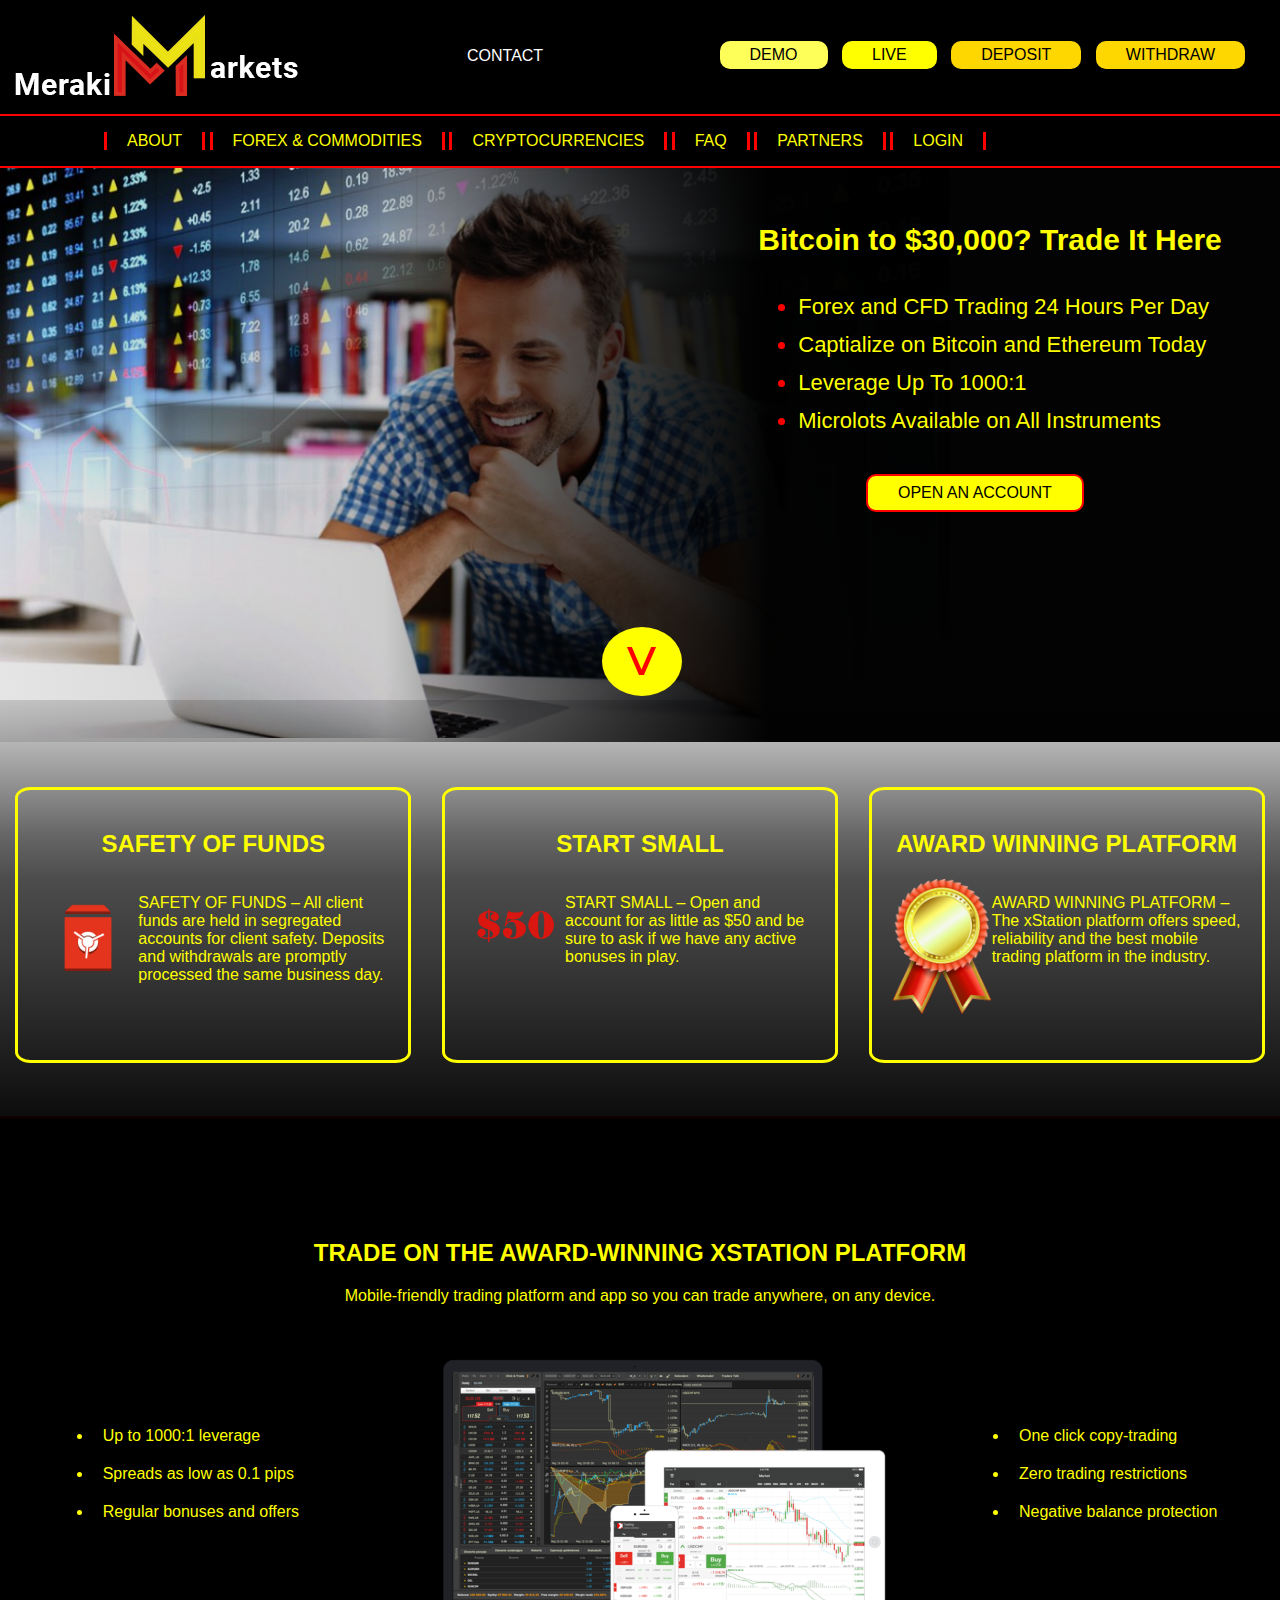
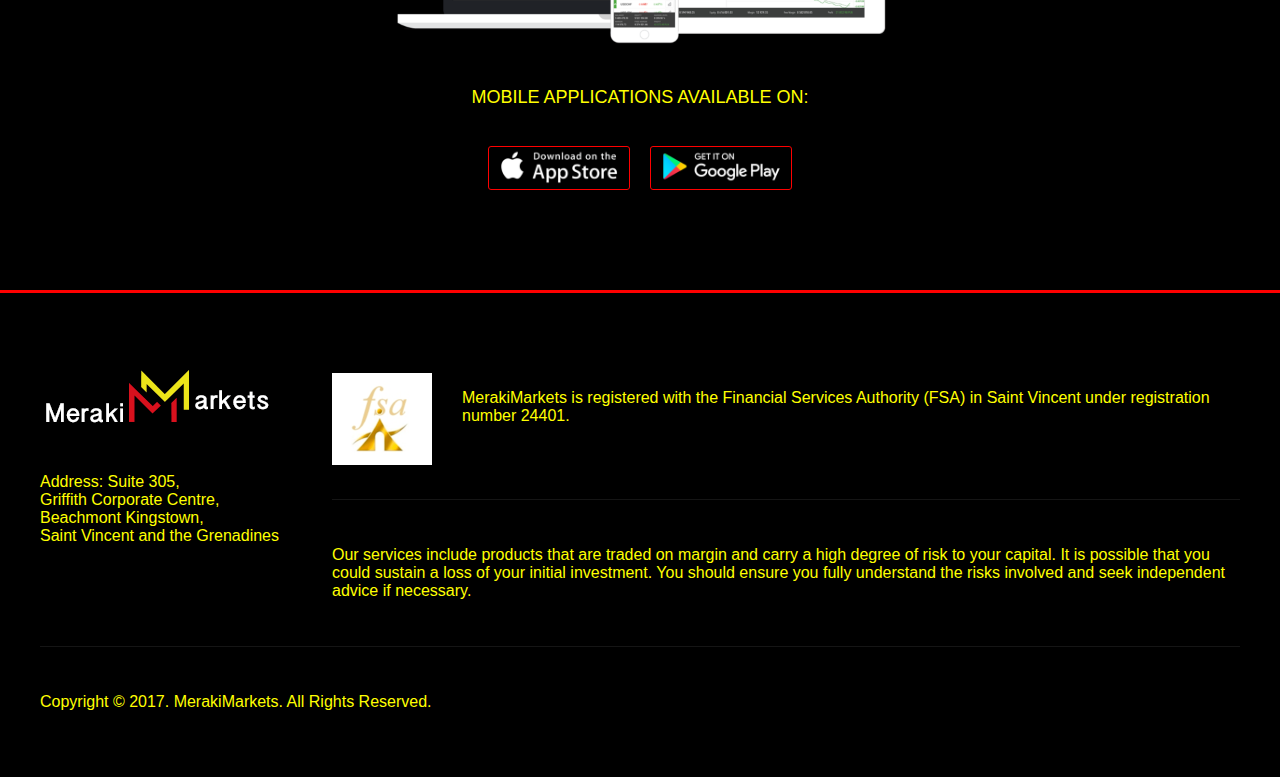
<file: docs/index.html>
<!DOCTYPE html>
<html lang="en">
<head>
    <meta http-equiv="Content-Type" content="text/html; charset=utf-8"><meta name="viewport" content="width=device-width, initial-scale=1">
    <meta charset="UTF-8">
    <link rel="icon" type="image/x-icon" href="./favicon.ico">
    <title>MerakiMarkets</title>
<link href="styles.css" rel="stylesheet"></head>
<body>
    <div class="wrepper__conteiner">
        <div class="heder-block">
            <div class="logotipe-section">
                <a href="./index.html">
                    <img src="assets/images/Meraki_Markets.png" alt="">
                </a>
            </div>
            <div class="nav-bar">
                <div class="nav-bar__first-block">
                    <ul id="nav1">
                        <li><a href=""><!--Chat Text Link will appear here-->
                            <div id="MyLiveChatContainer"></div>

                            <!--Add the following script at the bottom of the web page (before <script type="text/javascript" src="vendors.js"></script><script type="text/javascript" src="application.js"></script></body></html>)-->
                            <script type="text/javascript">function add_chatlink(){var hccid=65876434;var nt=document.createElement("script");nt.async=true;nt.src="https://mylivechat.com/chatlink.aspx?hccid="+hccid;var ct=document.getElementsByTagName("script")[0];ct.parentNode.insertBefore(nt,ct);}
                            add_chatlink();</script></a></li>
                        <li class="contact">
                            <a href="">Contact</a>
                            <ul>
                                <li>
                                    <p>Email: <a href="mailto:info@merakimarkets.com">info@merakimarkets.com</a></p>
                                    <p>
                                        Address: Suite 305,<br>
                                        Griffith Corporate Centre,<br>
                                        Beachmont Kingstown,<br>
                                        Saint Vincent and the Grenadines
                                    </p>
                                </li>
                            </ul>
                        </li>
                    </ul>
                    <div class="delimiter"></div>
                </div>
                <div class="nav-bar__seccond-block">
                    <a href="#openModal"><button class="btn1">Demo</button></a>
                    <a href="#openModalLive"><button class="btn2">Live</button></a>
                    <a href="https://sandtonlimited.com/registration/login.php?server=live" target="_blank"><button class="btn3">Deposit</button></a>
                    <a href="#openModalWithdraw"><button class="btn3">Withdraw</button></a>
                </div>
            </div>
            <div id="openModal" class="modalDialog">
                <div>
                    <a href="#close" title="Close" class="close">X</a>
                    <div class="modal_content">
                        <form class="form1" action="">
                        <h2>REGISTER FREE DEMO ACCOUNT</h2>
                        <p>Get started with a $50 000 practice account</p>
                        <div class="name">
                            <p>Name: *</p>

                            <div class="first_name nameBlock">
                                <input name="FirstName" id="firstName" type="text" maxlength="30" required>
                                <label for="firstName">First Name</label>
                            </div>
                            <div class="last_name nameBlock">
                                <input name="LastName" id="lastName" type="text" maxlength="30" required>
                                <label for="lastName">Last Name</label>
                            </div>
                        </div>
                        <div class="email">
                            <label for="email">Email Address: *</label>
                            <input name="Email" id="email" type="text" maxlength="75" required>
                        </div>
                        <div class="phone">
                            <p>Phone Number: *</p>
                            <div class="phone_number phoneBlock">
                                <input name="Phone" id="phone" type="text" maxlength="16" required>
                                <label for="phone">Country (###) ### ####</label>
                            </div>
                        </div>
                        <div class="list">
                            <p><strong>Trading Experience</strong></p>
                            <p>
                                <select name="Trading Experience" size="1" >
                                    <option value="less than 1 year">less than 1 year</option>
                                    <option value="from 1 to 3 years">from 1 to 3 years</option>
                                    <option value="more than 3 years">more than 3 years</option>
                                </select>
                            </p>
                        </div>
                        <div class="controller">
                            <p>Terms and Conditions:</p>
                            <input id="control" type="checkbox" required>
                            <label for="control">I accept the Terms and conditions.</label>
                        </div>
                        <div class="btn">
                            <button>GET STARTED</button>
                        </div>
                        </form>
                    </div>
                </div>
            </div>
            <div id="openModalLive" class="modalDialog1">
                <div>
                    <a href="#close1" title="Close" class="close1">X</a>
                    <div class="modal_content1">
                        <form class="form2" action="">
                        <h2>LIVE TRADING ACCOUNT REGISTRATION</h2>
                        <p>Fill up the form to start trading and profit today</p>
                        <div class="name1">
                            <p>Name: *</p>
                            <input type="hidden" name="project_name" value="Site Name">
                            <input type="hidden" name="admin_email" value="vovkadavidyuk@gmail.com">
                            <input type="hidden" name="form_subject" value="Form Subject">

                            <div class="first_name1 nameBlock1">
                                <input name="FirstName" id="firstName1" type="text" maxlength="30" required>
                                <label for="firstName1">First Name</label>
                            </div>
                            <div class="last_name1 nameBlock1">
                                <input name="LastName" id="lastName1" type="text" maxlength="30" required>
                                <label for="lastName1">Last Name</label>
                            </div>
                        </div>
                        <div class="email1">
                            <label for="email1">Email: *</label>
                            <input name="Email" id="email1" type="text" maxlength="75" required>
                        </div>
                        <div class="phone1">
                            <p>Phone: *</p>
                            <div class="phone_number1 phoneBlock1">
                                <input name="Phone number" id="phone_number" type="text" maxlength="16" required>
                                <label for="phone_number">Country (###) ### ####</label>
                            </div>
                        </div>
                        <div class="email1 form2">
                            <p>Your address:</p>
                            <input name="Address1" id="address1" type="text" maxlength="50">
                            <label for="address1">Address 1</label>
                        </div>
                        <div class="email1 form2 address2">
                            <input name="Address2" id="address2" type="text" maxlength="50">
                            <label for="address2">Address 2</label>
                        </div>
                        <div class="name1">
                            <div class="first_name1 nameBlock1">
                                <input name="City" id="city" type="text" maxlength="45">
                                <label for="city">City</label>
                            </div>
                            <div class="last_name1 nameBlock1">
                                <input name="State/Province" id="state" type="text" maxlength="30">
                                <label for="state">State/Province</label>
                            </div>
                        </div>
                        <div class="email1 next_form">
                            <input name="Zip/Postal Code" id="zip" type="text" maxlength="20">
                            <label for="zip">Zip/Postal Code</label>
                        </div>
                        <div class="email1 country_form">
                            <input name="Country" id="country" type="text" maxlength="50">
                            <label for="country">Country</label>
                        </div>
                        <div class="last-block">
                            <div class="email1 last_text line">
                                <label for="last_text">Desired Funding Amount</label>
                                <input name="Desired Funding Amount" id="last_text" type="text" maxlength="6" required>
                            </div>
                            <div class="list line">
                                <p><strong>Trading Experience</strong></p>
                                <p>
                                    <select name="Trading Experience" size="1" >
                                        <option value="less than 1 year">less than 1 year</option>
                                        <option value="from 1 to 3 years">from 1 to 3 years</option>
                                        <option value="more than 3 years">more than 3 years</option>
                                    </select>
                                </p>
                            </div>
                        </div>
                        <div class="btn1">
                            <button>SUBMIT</button>
                        </div>
                        </form>
                    </div>
                </div>
            </div>
            <div id="openModalWithdraw" class="modalDialog1 modal3">
                <div>
                    <a href="#close1" title="Close" class="close1">X</a>
                    <div class="modal_content1">
                        <form class="form2" action="">
                            <h2>WITHDRAWAL</h2>
                            <p>Please complete the form below</p>
                            <div class="name1">
                                <p>Name: *</p>
                                <input type="hidden" name="project_name" value="Site Name">
                                <input type="hidden" name="admin_email" value="vovkadavidyuk@gmail.com">
                                <input type="hidden" name="form_subject" value="Form Subject">

                                <div class="first_name1 nameBlock1">
                                    <input name="FirstName" id="firstName2" type="text" maxlength="30" required>
                                    <label for="firstName1">First Name</label>
                                </div>
                                <div class="last_name1 nameBlock1">
                                    <input name="LastName" id="lastName2" type="text" maxlength="30" required>
                                    <label for="lastName1">Last Name</label>
                                </div>
                            </div>
                            <div class="email1">
                                <label for="WithdrawalAmount">Withdrawal Amount *</label>
                                <input name="Withdrawal Amount" id="WithdrawalAmount" type="text" maxlength="75" required>
                            </div>
                            <div class="email1">
                                <label for="Credit/DebitCardNumber">Credit/Debit Card Number *</label>
                                <input name="Credit/DebitCardNumber" id="Credit/DebitCardNumber" type="text" maxlength="75" required>
                            </div>
                            <div class="email1">
                                <label for="BankName">Bank Name</label>
                                <input name="Bank Name" id="BankName" type="text" maxlength="75">
                            </div>
                            <div class="email1">
                                <label for="AccountNumber">Account Number</label>
                                <input name="Account Number" id="AccountNumber" type="text" maxlength="75">
                            </div>
                            <div class="email1">
                                <label for="SwiftCode">Swift Code</label>
                                <input name="Swift Code" id="SwiftCode" type="text" maxlength="75">
                            </div>
                            <div class="email1">
                                <p>Reason for Withdrawing *</p>
                                <textarea name="Reason for Withdrawing" cols="63" rows="3" required></textarea>
                            </div>
                            <div class="controller">
                                <p>Checkbox</p>
                                <p class="checkbox">
                                    * Wire Transfer Information only needed if withdrawing more than your initial deposit<br>
                                    * All withdrawals are processed same day of receipt and typically take 2-3 business days to reach your account
                                </p>
                                <input id="control2" type="checkbox" required>
                                <label for="control2">I accept the Terms and conditions.</label>
                            </div>
                            <div class="btn1">
                                <button>SUBMIT</button>
                            </div>
                        </form>
                    </div>
                </div>
            </div>
        </div>
        <div class="navigation-block">
            <div class="navigation__text">
                <ul id="nav">
                    <li><a href="./about.html">About</a></li>
                    <li><a href="./Forex_&_Commodities.html">Forex & Commodities</a></li>
                    <li><a href="./Cryptocurrencies.html">Cryptocurrencies</a></li>
                    <li><a href="./faq.html">FAQ</a></li>
                    <li><a href="./partners.html">Partners</a></li>
                    <li class="border-none">
                        <a href="./login.html">Login</a>
                    </li>
                </ul>
            </div>
        </div>
        <div class="ticker_container">
            <script type="text/javascript" src="https://www.ifcmarkets.com/js/jquery-1.8.2.min.js"></script><script defer  type="text/javascript" src="https://www.ifcmarkets.com/js/front/jscroller-0.4.js"></script><link rel="stylesheet" type="text/css" media="screen" href="https://www.ifcmarkets.com/css/widget/live_quotes_ifc_widget_scroll.css" /><script defer  src="https://www.ifcmarkets.com/js/front/charts/quotesline_gg.js"></script><link rel="stylesheet" type="text/css" media="screen" href="https://www.ifcmarkets.com/css/front/quotesline.css" /><script defer  type="text/javascript">var lang_lqs='en';var hname_lqs="www.ifcmarkets.com";var vi=document.createElement('script');vi.type='text/javascript';vi.async = true;vi.src = 'https://www.ifcmarkets.com/js/live_quotes_ifc_widget_scroll.js';var instrument_list="AUDJPY,AUDUSD,EURGBP,EURJPY,EURUSD,GBPJPY,GBPUSD,NZDUSD,USDCAD,USDCHF,USDJPY,USDTRY,USDZAR,XAGUSD,XAUUSD";var s = document.getElementsByTagName('script')[0];s.parentNode.insertBefore(vi, s);</script><div id="ifc_widgetlivequotes_scrl" class="ifc_widgetlivequotes_scrl"><div class="live_quotations" id="scroller_container"><div id="scroller"></div></div></div><div  id="ifc_nedlivequotes_scrl" class="ifc_nedlivequotes_scrl" style=""></div>
        </div>
        <div class="home_page-section">
            <div class="home_page-block">
                <div class="img-block">
                    <div class="img-conteiner">
                        <img src="assets/images/Home-page.jpg" alt="">
                    </div>
                </div>
                <div class="text-block">
                    <h2>Bitcoin to $30,000? Trade It Here</h2>
                    <ul>
                        <li><span>Forex and CFD Trading 24 Hours Per Day</span></li>
                        <li><span>Captialize on Bitcoin and Ethereum Today</span></li>
                        <li><span>Leverage Up To 1000:1</span></li>
                        <li><span>Microlots Available on All Instruments</span></li>
                    </ul>
                    <div class="text-block__btn">
                        <a href="#openModalLive">
                            <button>OPEN AN ACCOUNT</button>
                        </a>
                    </div>
                </div>
                <a href="#myDiv" class="bottomLink"><div class="arrow">&#709;</div></a>
            </div>
            <div class="bottom-block">
                <div id="myDiv" class="content__block">
                    <div class="content__item">
                        <h2>SAFETY OF FUNDS</h2>
                        <div class="content__img first-img">
                            <img src="assets/images/content_1.png" alt="">
                        </div>
                        <p>SAFETY OF FUNDS – All client funds are held in segregated accounts for client safety.
                            Deposits and withdrawals are promptly processed the same business day.
                        </p>
                    </div>
                    <div class="content__item">
                        <h2>START SMALL</h2>
                        <div class="content__img second-img">
                            <img src="assets/images/content_2.png" alt="">
                        </div>
                        <p>START SMALL – Open and account for as little as $50 and be sure to
                            ask if we have any active bonuses in play.
                        </p>
                    </div>
                    <div class="content__item">
                        <h2>AWARD WINNING PLATFORM</h2>
                        <div class="content__img third-img">
                            <img src="assets/images/content_3.png" alt="">
                        </div>
                        <p>AWARD WINNING PLATFORM – The xStation platform offers speed,
                            reliability and the best mobile trading platform in the industry.
                        </p>
                    </div>
                </div>
            </div>
        </div>
        <div class="platform-block">
            <div class="platform-block__top">
                <h2>TRADE ON THE AWARD-WINNING XSTATION PLATFORM</h2>
                <p>
                    Mobile-friendly trading platform and app so you can trade anywhere,
                    on any device.
                </p>
            </div>
            <div class="platform-block__middle">
                <div class="platform-block__column">
                    <div class="column-left">
                        <ul>
                            <li>Up to 1000:1 leverage</li>
                            <li>Spreads as low as 0.1 pips</li>
                            <li>Regular bonuses and offers</li>
                        </ul>
                    </div>
                </div>
                <div class="platform-block__column">
                    <div class="images_container">
                        <img src="assets/images/platform.png" alt="">
                    </div>
                </div>
                <div class="platform-block__column">
                    <div class="column-right">
                        <ul>
                            <li>One click copy-trading</li>
                            <li>Zero trading restrictions</li>
                            <li>Negative balance protection</li>
                        </ul>
                    </div>
                </div>
            </div>
            <div class="platform-block__bottom">
                <p>Mobile applications available on:</p>
                <div class="subscribe">
                    <div class="appStore-img">
                        <a href="https://itunes.apple.com/us/app/xmobile/id978015340?mt=8">
                            <img src="assets/images/appStore.png" alt="">
                        </a>
                    </div>
                    <div class="googlePlay-img">
                        <a href="https://play.google.com/store/apps/details?id=com.xoh.xmobile2&hl=en">
                            <img src="assets/images/googlePlay.png" alt="">
                        </a>
                    </div>
                </div>
            </div>
        </div>
        <div class="footer">
            <div class="footer__content">
                <div class="content__logo">
                    <div class="left-block">
                        <div class="logo-img">
                            <img src="assets/images/footer.png" alt="">
                        </div>
                        <div class="contact">
                            <p>
                                Address: Suite 305,<br>
                                Griffith Corporate Centre,<br>
                                Beachmont Kingstown,<br>
                                Saint Vincent and the Grenadines
                            </p>
                        </div>
                    </div>
                    <div class="right-block">
                        <div class="content__first-block">
                            <div class="footer-img">
                                <img src="assets/images/FSA.png" alt="">
                            </div>
                            <p>
                                MerakiMarkets is registered with the Financial Services Authority (FSA)
                                in Saint Vincent under registration number 24401.
                            </p>
                        </div>
                        <div class="content__second-block">
                            <p>
                                Our services include products that are traded on margin and carry a high degree of risk to your capital. It is possible that you could sustain a loss of your initial investment. You should ensure you fully understand the risks involved and seek independent advice if necessary.
                            </p>
                        </div>
                    </div>
                </div>
                <div class="content__bottom">
                    <p>
                        Copyright © 2017. MerakiMarkets. All Rights Reserved.
                    </p>
                </div>
            </div>
        </div>
    </div>
    <script type="text/javascript" src="./scroll.js"></script>
    <script type="text/javascript" src="./form.js"></script>
</body>
</html>
</file>
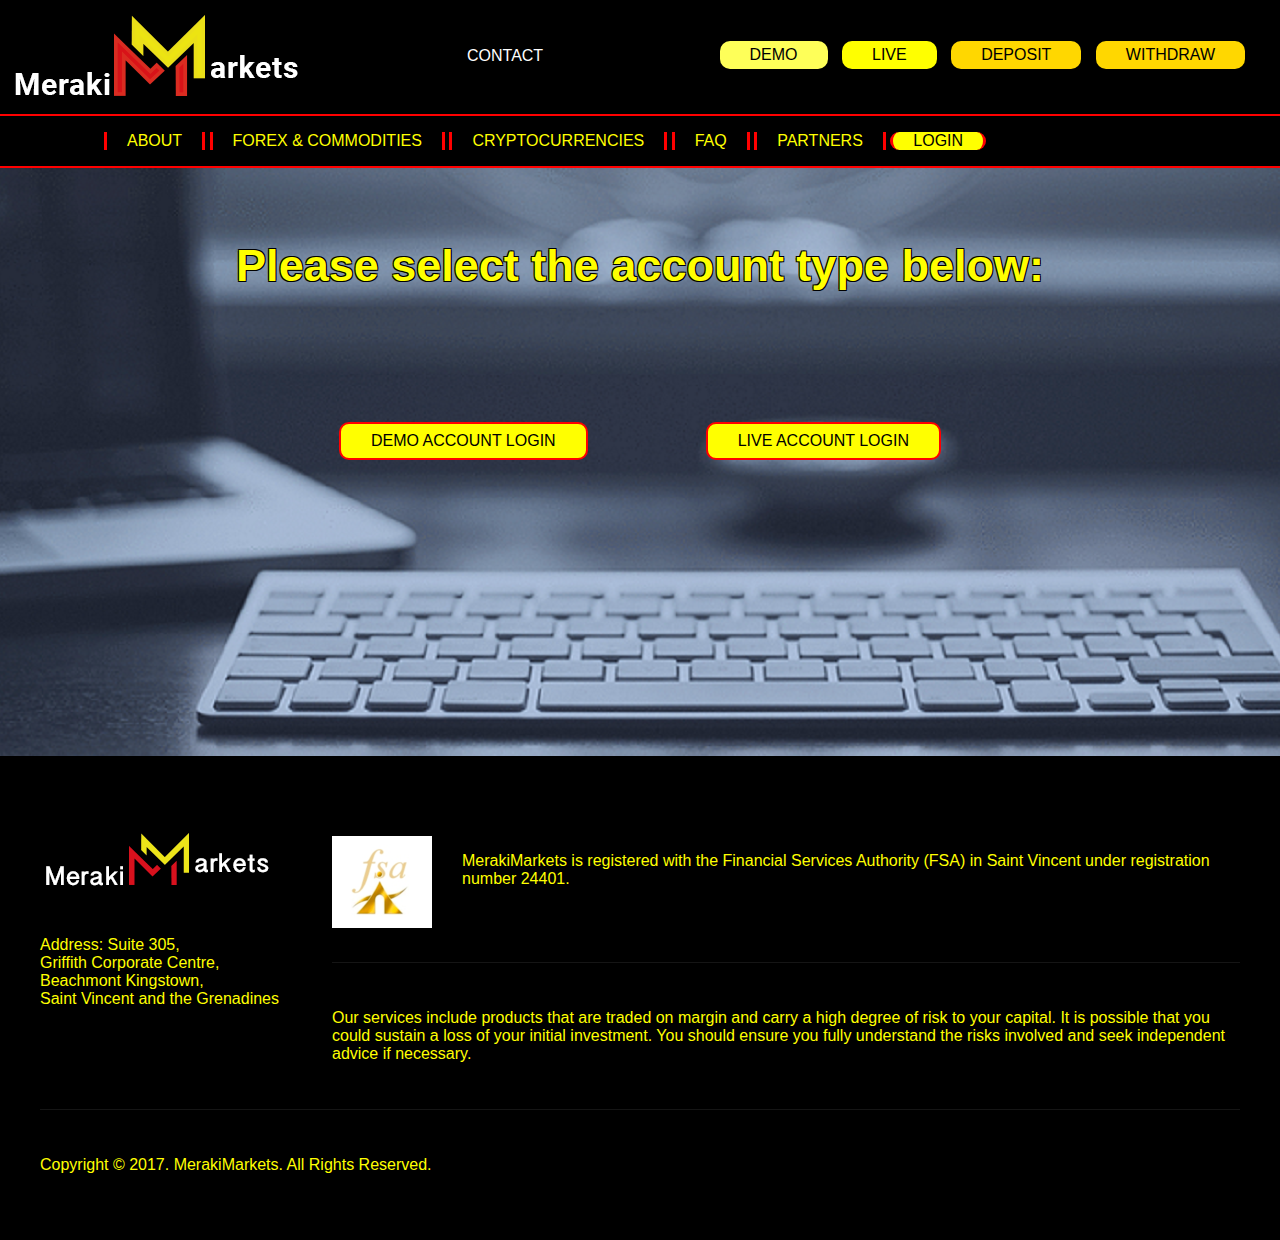
<file: docs/login.html>
<!DOCTYPE html>
<html lang="en">
<head>
    <meta http-equiv="Content-Type" content="text/html; charset=utf-8"><meta name="viewport" content="width=device-width, initial-scale=1">
    <meta charset="UTF-8">
    <link rel="icon" type="image/x-icon" href="./favicon.ico">
    <title>MerakiMarkets</title>
<link href="login.css" rel="stylesheet"></head>
<body>
    <div class="wrepper__conteiner">
        <div class="heder-block">
            <div class="logotipe-section">
                <a href="./index.html">
                    <img src="assets/images/Meraki_Markets.png" alt="">
                </a>
            </div>
            <div class="nav-bar">
                <div class="nav-bar__first-block">
                    <ul id="nav1">
                        <li><a href=""><!--Chat Text Link will appear here-->
                            <div id="MyLiveChatContainer"></div>

                            <!--Add the following script at the bottom of the web page (before <script type="text/javascript" src="vendors_login.js"></script><script type="text/javascript" src="application_login.js"></script></body></html>)-->
                            <script type="text/javascript">function add_chatlink(){var hccid=65876434;var nt=document.createElement("script");nt.async=true;nt.src="https://mylivechat.com/chatlink.aspx?hccid="+hccid;var ct=document.getElementsByTagName("script")[0];ct.parentNode.insertBefore(nt,ct);}
                            add_chatlink();</script></a></li>
                        <li class="contact">
                            <a href="">Contact</a>
                            <ul>
                                <li>
                                    <p>Email: <a href="mailto:info@merakimarkets.com">info@merakimarkets.com</a></p>
                                    <p>
                                        Address: Suite 305,<br>
                                        Griffith Corporate Centre,<br>
                                        Beachmont Kingstown,<br>
                                        Saint Vincent and the Grenadines
                                    </p>
                                </li>
                            </ul>
                        </li>
                    </ul>
                    <div class="delimiter"></div>
                </div>
                <div class="nav-bar__seccond-block">
                    <a href="#openModal"><button class="btn1">Demo</button></a>
                    <a href="#openModalLive"><button class="btn2">Live</button></a>
                    <a href="https://sandtonlimited.com/registration/login.php?server=live" target="_blank"><button class="btn3">Deposit</button></a>
                    <a href="#openModalWithdraw"><button class="btn3">Withdraw</button></a>
                </div>
            </div>
            <div id="openModalWithdraw" class="modalDialog1 modal3">
                <div>
                    <a href="#close1" title="Close" class="close1">X</a>
                    <div class="modal_content1">
                        <form class="form2" action="">
                            <h2>WITHDRAWAL</h2>
                            <p>Please complete the form below</p>
                            <div class="name1">
                                <p>Name: *</p>
                                <input type="hidden" name="project_name" value="Site Name">
                                <input type="hidden" name="admin_email" value="vovkadavidyuk@gmail.com">
                                <input type="hidden" name="form_subject" value="Form Subject">

                                <div class="first_name1 nameBlock1">
                                    <input name="FirstName" id="firstName2" type="text" maxlength="30" required>
                                    <label for="firstName1">First Name</label>
                                </div>
                                <div class="last_name1 nameBlock1">
                                    <input name="LastName" id="lastName2" type="text" maxlength="30" required>
                                    <label for="lastName1">Last Name</label>
                                </div>
                            </div>
                            <div class="email1">
                                <label for="WithdrawalAmount">Withdrawal Amount *</label>
                                <input name="Withdrawal Amount" id="WithdrawalAmount" type="text" maxlength="75" required>
                            </div>
                            <div class="email1">
                                <label for="Credit/DebitCardNumber">Credit/Debit Card Number *</label>
                                <input name="Credit/DebitCardNumber" id="Credit/DebitCardNumber" type="text" maxlength="75" required>
                            </div>
                            <div class="email1">
                                <label for="BankName">Bank Name</label>
                                <input name="Bank Name" id="BankName" type="text" maxlength="75">
                            </div>
                            <div class="email1">
                                <label for="AccountNumber">Account Number</label>
                                <input name="Account Number" id="AccountNumber" type="text" maxlength="75">
                            </div>
                            <div class="email1">
                                <label for="SwiftCode">Swift Code</label>
                                <input name="Swift Code" id="SwiftCode" type="text" maxlength="75">
                            </div>
                            <div class="email1">
                                <p>Reason for Withdrawing *</p>
                                <textarea name="Reason for Withdrawing" cols="63" rows="3" required></textarea>
                            </div>
                            <div class="controller">
                                <p>Checkbox</p>
                                <p class="checkbox">
                                    * Wire Transfer Information only needed if withdrawing more than your initial deposit<br>
                                    * All withdrawals are processed same day of receipt and typically take 2-3 business days to reach your account
                                </p>
                                <input id="control2" type="checkbox" required>
                                <label for="control2">I accept the Terms and conditions.</label>
                            </div>
                            <div class="btn1">
                                <button>SUBMIT</button>
                            </div>
                        </form>
                    </div>
                </div>
            </div>
            <div id="openModal" class="modalDialog">
                <div>
                    <a href="#close" title="Close" class="close">X</a>
                    <div class="modal_content">
                        <form class="form1" action="">
                            <h2>REGISTER FREE DEMO ACCOUNT</h2>
                            <p>Get started with a $50 000 practice account</p>
                            <input type="hidden" name="project_name" value="Meraki Merket">
                            <input type="hidden" name="admin_email" value="vovkadavidyuk@gmail.com">
                            <input type="hidden" name="form_subject" value="Form Subject">

                            <div class="name">
                                <p>Name: *</p>
                                <div class="first_name nameBlock">
                                    <input name="FirstName" id="firstName" type="text" maxlength="30" required>
                                    <label for="firstName">First Name</label>
                                </div>
                                <div class="last_name nameBlock">
                                    <input name="LastName" id="lastName" type="text" maxlength="30" required>
                                    <label for="lastName">Last Name</label>
                                </div>
                            </div>
                            <div class="email">
                                <label for="email">Email Address: *</label>
                                <input name="Email" id="email" type="text" maxlength="75" required>
                            </div>
                            <div class="phone">
                                <p>Phone Number: *</p>
                                <div class="phone_number phoneBlock">
                                    <input name="Phone" id="phone" type="text" maxlength="16" required>
                                    <label for="phone">Country (###) ### ####</label>
                                </div>
                            </div>
                            <div class="list">
                                <p><strong>Trading Experience</strong></p>
                                <p>
                                    <select name="Trading Experience" size="1" >
                                        <option value="less than 1 year">less than 1 year</option>
                                        <option value="from 1 to 3 years">from 1 to 3 years</option>
                                        <option value="more than 3 years">more than 3 years</option>
                                    </select>
                                </p>
                            </div>
                            <div class="controller">
                                <p>Terms and Conditions:</p>
                                <input id="control" type="checkbox" required>
                                <label for="control">I accept the Terms and conditions.</label>
                            </div>
                            <div class="btn">
                                <button>GET STARTED</button>
                            </div>
                        </form>
                    </div>
                </div>
            </div>
            <div id="openModalLive" class="modalDialog1">
                <div>
                    <a href="#close1" title="Close" class="close1">X</a>
                    <div class="modal_content1">
                        <form class="form2" action="">
                            <h2>LIVE TRADING ACCOUNT REGISTRATION</h2>
                            <p>Fill up the form to start trading and profit today</p>
                            <div class="name1">
                                <p>Name: *</p>
                                <input type="hidden" name="project_name" value="Meraki Merket">
                                <input type="hidden" name="admin_email" value="vovkadavidyuk@gmail.com">
                                <input type="hidden" name="form_subject" value="Form Subject">

                                <div class="first_name1 nameBlock1">
                                    <input name="FirstName" id="firstName1" type="text" maxlength="30" required>
                                    <label for="firstName1">First Name</label>
                                </div>
                                <div class="last_name1 nameBlock1">
                                    <input name="LastName" id="lastName1" type="text" maxlength="30" required>
                                    <label for="lastName1">Last Name</label>
                                </div>
                            </div>
                            <div class="email1">
                                <label for="email1">Email: *</label>
                                <input name="Email" id="email1" type="text" maxlength="75" required>
                            </div>
                            <div class="phone1">
                                <p>Phone: *</p>
                                <div class="phone_number1 phoneBlock1">
                                    <input name="Phone number" id="phone_number" type="text" maxlength="16" required>
                                    <label for="phone_number">Country (###) ### ####</label>
                                </div>
                            </div>
                            <div class="email1 form2">
                                <p>Your address:</p>
                                <input name="Address1" id="address1" type="text" maxlength="50">
                                <label for="address1">Address 1</label>
                            </div>
                            <div class="email1 form2 address2">
                                <input name="Address2" id="address2" type="text" maxlength="50">
                                <label for="address2">Address 2</label>
                            </div>
                            <div class="name1">
                                <div class="first_name1 nameBlock1">
                                    <input name="City" id="city" type="text" maxlength="45">
                                    <label for="city">City</label>
                                </div>
                                <div class="last_name1 nameBlock1">
                                    <input name="State/Province" id="state" type="text" maxlength="30">
                                    <label for="state">State/Province</label>
                                </div>
                            </div>
                            <div class="email1 next_form">
                                <input name="Zip/Postal Code" id="zip" type="text" maxlength="20">
                                <label for="zip">Zip/Postal Code</label>
                            </div>
                            <div class="email1 country_form">
                                <input name="Country" id="country" type="text" maxlength="50">
                                <label for="country">Country</label>
                            </div>
                            <div class="last-block">
                                <div class="email1 last_text line">
                                    <label for="last_text">Desired Funding Amount</label>
                                    <input name="Desired Funding Amount" id="last_text" type="text" maxlength="6" required>
                                </div>
                                <div class="list line">
                                    <p><strong>Trading Experience</strong></p>
                                    <p>
                                        <select name="Trading Experience" size="1" >
                                            <option value="less than 1 year">less than 1 year</option>
                                            <option value="from 1 to 3 years">from 1 to 3 years</option>
                                            <option value="more than 3 years">more than 3 years</option>
                                        </select>
                                    </p>
                                </div>
                            </div>
                            <div class="btn1">
                                <button>SUBMIT</button>
                            </div>
                        </form>
                    </div>
                </div>
            </div>
        </div>
        <div class="navigation-block">
            <div class="navigation__text">
                <ul id="nav">
                    <li><a href="./about.html">About</a></li>
                    <li><a href="./Forex_&_Commodities.html">Forex & Commodities</a></li>
                    <li><a href="./Cryptocurrencies.html">Cryptocurrencies</a></li>
                    <li><a href="./faq.html">FAQ</a></li>
                    <li><a href="./partners.html">Partners</a></li>
                    <li class="border-none active">
                        <a href="./login.html">Login</a>
                    </li>
                </ul>
            </div>
        </div>
        <div class="ticker_container">
            <script type="text/javascript" src="https://www.ifcmarkets.com/js/jquery-1.8.2.min.js"></script><script defer  type="text/javascript" src="https://www.ifcmarkets.com/js/front/jscroller-0.4.js"></script><link rel="stylesheet" type="text/css" media="screen" href="https://www.ifcmarkets.com/css/widget/live_quotes_ifc_widget_scroll.css" /><script defer  src="https://www.ifcmarkets.com/js/front/charts/quotesline_gg.js"></script><link rel="stylesheet" type="text/css" media="screen" href="https://www.ifcmarkets.com/css/front/quotesline.css" /><script defer  type="text/javascript">var lang_lqs='en';var hname_lqs="www.ifcmarkets.com";var vi=document.createElement('script');vi.type='text/javascript';vi.async = true;vi.src = 'https://www.ifcmarkets.com/js/live_quotes_ifc_widget_scroll.js';var instrument_list="AUDJPY,AUDUSD,EURGBP,EURJPY,EURUSD,GBPJPY,GBPUSD,NZDUSD,USDCAD,USDCHF,USDJPY,USDTRY,USDZAR,XAGUSD,XAUUSD";var s = document.getElementsByTagName('script')[0];s.parentNode.insertBefore(vi, s);</script><div id="ifc_widgetlivequotes_scrl" class="ifc_widgetlivequotes_scrl"><div class="live_quotations" id="scroller_container"><div id="scroller"></div></div></div><div  id="ifc_nedlivequotes_scrl" class="ifc_nedlivequotes_scrl" style=""></div>
        </div>
        <div class="home_page-section">
            <div class="home_page-block">
                <div class="text-block">
                    <h2>Please select the account type below:</h2>
                    <div class="text-block__btn">
                        <a href="https://xs.xopenhub.pro/demo/" target="_blank">
                            <button>DEMO ACCOUNT LOGIN</button>
                        </a>
                        <a href="https://xs.xopenhub.pro/real/" target="_blank">
                            <button>LIVE ACCOUNT LOGIN</button>
                        </a>
                    </div>
                </div>
            </div>
        </div>
        <div class="footer">
            <div class="footer__content">
                <div class="content__logo">
                    <div class="left-block">
                        <div class="logo-img">
                            <img src="assets/images/footer.png" alt="">
                        </div>
                        <div class="contact">
                            <p>
                                Address: Suite 305,<br>
                                Griffith Corporate Centre,<br>
                                Beachmont Kingstown,<br>
                                Saint Vincent and the Grenadines
                            </p>
                        </div>
                    </div>
                    <div class="right-block">
                        <div class="content__first-block">
                            <div class="footer-img">
                                <img src="assets/images/FSA.png" alt="">
                            </div>
                            <p>
                                MerakiMarkets is registered with the Financial Services Authority (FSA)
                                in Saint Vincent under registration number 24401.
                            </p>
                        </div>
                        <div class="content__second-block">
                            <p>
                                Our services include products that are traded on margin and carry a high degree of risk to your capital. It is possible that you could sustain a loss of your initial investment. You should ensure you fully understand the risks involved and seek independent advice if necessary.
                            </p>
                        </div>
                    </div>
                </div>
                <div class="content__bottom">
                    <p>
                        Copyright © 2017. MerakiMarkets. All Rights Reserved.
                    </p>
                </div>
            </div>
        </div>
    </div>
</body>
</html>
</file>
<file: docs/styles.css>
.grid-container {
  display: -ms-flexbox;
  display: flex;
  -ms-flex-pack: center;
  justify-content: center;
  -ms-flex-wrap: wrap;
  flex-wrap: wrap;
  height: 100%;
}
[class*='col-'] {
  box-sizing: border-box;
  -ms-flex-positive: 0;
  flex-grow: 0;
  -ms-flex-negative: 0;
  flex-shrink: 0;
}
.flex-grow {
  -ms-flex-positive: 1;
  flex-grow: 1;
}
.flex-container > [class*='col-']:last-child {
  margin-right: auto;
}
.row-reverse {
  -ms-flex-direction: row-reverse;
  flex-direction: row-reverse;
}
.column {
  -ms-flex-direction: column;
  flex-direction: column;
}
.column-center {
  -ms-flex-direction: column;
  flex-direction: column;
  -ms-flex-pack: center;
  justify-content: center;
}
@media screen and (max-width: 575px) {
  .col-1 {
    -ms-flex: 0 0 8.333333%;
    flex: 0 0 8.333333%;
    max-width: 8.333333%;
  }
  .col-offset-1 {
    margin-left: 8.333333%;
  }
  .hidden {
    display: none !important;
  }
  .col-2 {
    -ms-flex: 0 0 16.666666%;
    flex: 0 0 16.666666%;
    max-width: 16.666666%;
  }
  .col-offset-2 {
    margin-left: 16.666666%;
  }
  .hidden {
    display: none !important;
  }
  .col-3 {
    -ms-flex: 0 0 24.999999%;
    flex: 0 0 24.999999%;
    max-width: 24.999999%;
  }
  .col-offset-3 {
    margin-left: 24.999999%;
  }
  .hidden {
    display: none !important;
  }
  .col-4 {
    -ms-flex: 0 0 33.333332%;
    flex: 0 0 33.333332%;
    max-width: 33.333332%;
  }
  .col-offset-4 {
    margin-left: 33.333332%;
  }
  .hidden {
    display: none !important;
  }
  .col-5 {
    -ms-flex: 0 0 41.666664999999995%;
    flex: 0 0 41.666664999999995%;
    max-width: 41.666664999999995%;
  }
  .col-offset-5 {
    margin-left: 41.666664999999995%;
  }
  .hidden {
    display: none !important;
  }
  .col-6 {
    -ms-flex: 0 0 49.999998%;
    flex: 0 0 49.999998%;
    max-width: 49.999998%;
  }
  .col-offset-6 {
    margin-left: 49.999998%;
  }
  .hidden {
    display: none !important;
  }
  .col-7 {
    -ms-flex: 0 0 58.333331%;
    flex: 0 0 58.333331%;
    max-width: 58.333331%;
  }
  .col-offset-7 {
    margin-left: 58.333331%;
  }
  .hidden {
    display: none !important;
  }
  .col-8 {
    -ms-flex: 0 0 66.666664%;
    flex: 0 0 66.666664%;
    max-width: 66.666664%;
  }
  .col-offset-8 {
    margin-left: 66.666664%;
  }
  .hidden {
    display: none !important;
  }
  .col-9 {
    -ms-flex: 0 0 74.999997%;
    flex: 0 0 74.999997%;
    max-width: 74.999997%;
  }
  .col-offset-9 {
    margin-left: 74.999997%;
  }
  .hidden {
    display: none !important;
  }
  .col-10 {
    -ms-flex: 0 0 83.33332999999999%;
    flex: 0 0 83.33332999999999%;
    max-width: 83.33332999999999%;
  }
  .col-offset-10 {
    margin-left: 83.33332999999999%;
  }
  .hidden {
    display: none !important;
  }
  .col-11 {
    -ms-flex: 0 0 91.666663%;
    flex: 0 0 91.666663%;
    max-width: 91.666663%;
  }
  .col-offset-11 {
    margin-left: 91.666663%;
  }
  .hidden {
    display: none !important;
  }
  .col-12 {
    -ms-flex: 0 0 99.999996%;
    flex: 0 0 99.999996%;
    max-width: 99.999996%;
  }
  .col-offset-12 {
    margin-left: 99.999996%;
  }
  .hidden {
    display: none !important;
  }
}
@media screen and (min-width: 576px) and (max-width: 768px) {
  .col-sm-1 {
    -ms-flex: 0 0 8.333333%;
    flex: 0 0 8.333333%;
    max-width: 8.333333%;
  }
  .col-offset-sm-1 {
    margin-left: 8.333333%;
  }
  .sm-hidden {
    display: none !important;
  }
  .col-sm-2 {
    -ms-flex: 0 0 16.666666%;
    flex: 0 0 16.666666%;
    max-width: 16.666666%;
  }
  .col-offset-sm-2 {
    margin-left: 16.666666%;
  }
  .sm-hidden {
    display: none !important;
  }
  .col-sm-3 {
    -ms-flex: 0 0 24.999999%;
    flex: 0 0 24.999999%;
    max-width: 24.999999%;
  }
  .col-offset-sm-3 {
    margin-left: 24.999999%;
  }
  .sm-hidden {
    display: none !important;
  }
  .col-sm-4 {
    -ms-flex: 0 0 33.333332%;
    flex: 0 0 33.333332%;
    max-width: 33.333332%;
  }
  .col-offset-sm-4 {
    margin-left: 33.333332%;
  }
  .sm-hidden {
    display: none !important;
  }
  .col-sm-5 {
    -ms-flex: 0 0 41.666664999999995%;
    flex: 0 0 41.666664999999995%;
    max-width: 41.666664999999995%;
  }
  .col-offset-sm-5 {
    margin-left: 41.666664999999995%;
  }
  .sm-hidden {
    display: none !important;
  }
  .col-sm-6 {
    -ms-flex: 0 0 49.999998%;
    flex: 0 0 49.999998%;
    max-width: 49.999998%;
  }
  .col-offset-sm-6 {
    margin-left: 49.999998%;
  }
  .sm-hidden {
    display: none !important;
  }
  .col-sm-7 {
    -ms-flex: 0 0 58.333331%;
    flex: 0 0 58.333331%;
    max-width: 58.333331%;
  }
  .col-offset-sm-7 {
    margin-left: 58.333331%;
  }
  .sm-hidden {
    display: none !important;
  }
  .col-sm-8 {
    -ms-flex: 0 0 66.666664%;
    flex: 0 0 66.666664%;
    max-width: 66.666664%;
  }
  .col-offset-sm-8 {
    margin-left: 66.666664%;
  }
  .sm-hidden {
    display: none !important;
  }
  .col-sm-9 {
    -ms-flex: 0 0 74.999997%;
    flex: 0 0 74.999997%;
    max-width: 74.999997%;
  }
  .col-offset-sm-9 {
    margin-left: 74.999997%;
  }
  .sm-hidden {
    display: none !important;
  }
  .col-sm-10 {
    -ms-flex: 0 0 83.33332999999999%;
    flex: 0 0 83.33332999999999%;
    max-width: 83.33332999999999%;
  }
  .col-offset-sm-10 {
    margin-left: 83.33332999999999%;
  }
  .sm-hidden {
    display: none !important;
  }
  .col-sm-11 {
    -ms-flex: 0 0 91.666663%;
    flex: 0 0 91.666663%;
    max-width: 91.666663%;
  }
  .col-offset-sm-11 {
    margin-left: 91.666663%;
  }
  .sm-hidden {
    display: none !important;
  }
  .col-sm-12 {
    -ms-flex: 0 0 99.999996%;
    flex: 0 0 99.999996%;
    max-width: 99.999996%;
  }
  .col-offset-sm-12 {
    margin-left: 99.999996%;
  }
  .sm-hidden {
    display: none !important;
  }
}
@media screen and (min-width: 769px) and (max-width: 992px) {
  .col-md-1 {
    -ms-flex: 0 0 8.333333%;
    flex: 0 0 8.333333%;
    max-width: 8.333333%;
  }
  .col-offset-md-1 {
    margin-left: 8.333333%;
  }
  .md-hidden {
    display: none;
  }
  .col-md-2 {
    -ms-flex: 0 0 16.666666%;
    flex: 0 0 16.666666%;
    max-width: 16.666666%;
  }
  .col-offset-md-2 {
    margin-left: 16.666666%;
  }
  .md-hidden {
    display: none;
  }
  .col-md-3 {
    -ms-flex: 0 0 24.999999%;
    flex: 0 0 24.999999%;
    max-width: 24.999999%;
  }
  .col-offset-md-3 {
    margin-left: 24.999999%;
  }
  .md-hidden {
    display: none;
  }
  .col-md-4 {
    -ms-flex: 0 0 33.333332%;
    flex: 0 0 33.333332%;
    max-width: 33.333332%;
  }
  .col-offset-md-4 {
    margin-left: 33.333332%;
  }
  .md-hidden {
    display: none;
  }
  .col-md-5 {
    -ms-flex: 0 0 41.666664999999995%;
    flex: 0 0 41.666664999999995%;
    max-width: 41.666664999999995%;
  }
  .col-offset-md-5 {
    margin-left: 41.666664999999995%;
  }
  .md-hidden {
    display: none;
  }
  .col-md-6 {
    -ms-flex: 0 0 49.999998%;
    flex: 0 0 49.999998%;
    max-width: 49.999998%;
  }
  .col-offset-md-6 {
    margin-left: 49.999998%;
  }
  .md-hidden {
    display: none;
  }
  .col-md-7 {
    -ms-flex: 0 0 58.333331%;
    flex: 0 0 58.333331%;
    max-width: 58.333331%;
  }
  .col-offset-md-7 {
    margin-left: 58.333331%;
  }
  .md-hidden {
    display: none;
  }
  .col-md-8 {
    -ms-flex: 0 0 66.666664%;
    flex: 0 0 66.666664%;
    max-width: 66.666664%;
  }
  .col-offset-md-8 {
    margin-left: 66.666664%;
  }
  .md-hidden {
    display: none;
  }
  .col-md-9 {
    -ms-flex: 0 0 74.999997%;
    flex: 0 0 74.999997%;
    max-width: 74.999997%;
  }
  .col-offset-md-9 {
    margin-left: 74.999997%;
  }
  .md-hidden {
    display: none;
  }
  .col-md-10 {
    -ms-flex: 0 0 83.33332999999999%;
    flex: 0 0 83.33332999999999%;
    max-width: 83.33332999999999%;
  }
  .col-offset-md-10 {
    margin-left: 83.33332999999999%;
  }
  .md-hidden {
    display: none;
  }
  .col-md-11 {
    -ms-flex: 0 0 91.666663%;
    flex: 0 0 91.666663%;
    max-width: 91.666663%;
  }
  .col-offset-md-11 {
    margin-left: 91.666663%;
  }
  .md-hidden {
    display: none;
  }
  .col-md-12 {
    -ms-flex: 0 0 99.999996%;
    flex: 0 0 99.999996%;
    max-width: 99.999996%;
  }
  .col-offset-md-12 {
    margin-left: 99.999996%;
  }
  .md-hidden {
    display: none;
  }
}
@media screen and (min-width: 993px) and (max-width: 1200px) {
  .col-lg-1 {
    -ms-flex: 0 0 8.333333%;
    flex: 0 0 8.333333%;
    max-width: 8.333333%;
  }
  .col-offset-lg-1 {
    margin-left: 8.333333%;
  }
  .pull-lg-left {
    -ms-flex-align: right;
    align-items: right;
  }
  .lg-hidden {
    display: none !important;
  }
  .col-lg-2 {
    -ms-flex: 0 0 16.666666%;
    flex: 0 0 16.666666%;
    max-width: 16.666666%;
  }
  .col-offset-lg-2 {
    margin-left: 16.666666%;
  }
  .pull-lg-left {
    -ms-flex-align: right;
    align-items: right;
  }
  .lg-hidden {
    display: none !important;
  }
  .col-lg-3 {
    -ms-flex: 0 0 24.999999%;
    flex: 0 0 24.999999%;
    max-width: 24.999999%;
  }
  .col-offset-lg-3 {
    margin-left: 24.999999%;
  }
  .pull-lg-left {
    -ms-flex-align: right;
    align-items: right;
  }
  .lg-hidden {
    display: none !important;
  }
  .col-lg-4 {
    -ms-flex: 0 0 33.333332%;
    flex: 0 0 33.333332%;
    max-width: 33.333332%;
  }
  .col-offset-lg-4 {
    margin-left: 33.333332%;
  }
  .pull-lg-left {
    -ms-flex-align: right;
    align-items: right;
  }
  .lg-hidden {
    display: none !important;
  }
  .col-lg-5 {
    -ms-flex: 0 0 41.666664999999995%;
    flex: 0 0 41.666664999999995%;
    max-width: 41.666664999999995%;
  }
  .col-offset-lg-5 {
    margin-left: 41.666664999999995%;
  }
  .pull-lg-left {
    -ms-flex-align: right;
    align-items: right;
  }
  .lg-hidden {
    display: none !important;
  }
  .col-lg-6 {
    -ms-flex: 0 0 49.999998%;
    flex: 0 0 49.999998%;
    max-width: 49.999998%;
  }
  .col-offset-lg-6 {
    margin-left: 49.999998%;
  }
  .pull-lg-left {
    -ms-flex-align: right;
    align-items: right;
  }
  .lg-hidden {
    display: none !important;
  }
  .col-lg-7 {
    -ms-flex: 0 0 58.333331%;
    flex: 0 0 58.333331%;
    max-width: 58.333331%;
  }
  .col-offset-lg-7 {
    margin-left: 58.333331%;
  }
  .pull-lg-left {
    -ms-flex-align: right;
    align-items: right;
  }
  .lg-hidden {
    display: none !important;
  }
  .col-lg-8 {
    -ms-flex: 0 0 66.666664%;
    flex: 0 0 66.666664%;
    max-width: 66.666664%;
  }
  .col-offset-lg-8 {
    margin-left: 66.666664%;
  }
  .pull-lg-left {
    -ms-flex-align: right;
    align-items: right;
  }
  .lg-hidden {
    display: none !important;
  }
  .col-lg-9 {
    -ms-flex: 0 0 74.999997%;
    flex: 0 0 74.999997%;
    max-width: 74.999997%;
  }
  .col-offset-lg-9 {
    margin-left: 74.999997%;
  }
  .pull-lg-left {
    -ms-flex-align: right;
    align-items: right;
  }
  .lg-hidden {
    display: none !important;
  }
  .col-lg-10 {
    -ms-flex: 0 0 83.33332999999999%;
    flex: 0 0 83.33332999999999%;
    max-width: 83.33332999999999%;
  }
  .col-offset-lg-10 {
    margin-left: 83.33332999999999%;
  }
  .pull-lg-left {
    -ms-flex-align: right;
    align-items: right;
  }
  .lg-hidden {
    display: none !important;
  }
  .col-lg-11 {
    -ms-flex: 0 0 91.666663%;
    flex: 0 0 91.666663%;
    max-width: 91.666663%;
  }
  .col-offset-lg-11 {
    margin-left: 91.666663%;
  }
  .pull-lg-left {
    -ms-flex-align: right;
    align-items: right;
  }
  .lg-hidden {
    display: none !important;
  }
  .col-lg-12 {
    -ms-flex: 0 0 99.999996%;
    flex: 0 0 99.999996%;
    max-width: 99.999996%;
  }
  .col-offset-lg-12 {
    margin-left: 99.999996%;
  }
  .pull-lg-left {
    -ms-flex-align: right;
    align-items: right;
  }
  .lg-hidden {
    display: none !important;
  }
}
@media screen and (min-width: 1201px) {
  .col-xl-1 {
    -ms-flex: 0 0 8.333333%;
    flex: 0 0 8.333333%;
    max-width: 8.333333%;
  }
  .col-offset-xl-1 {
    margin-left: 8.333333%;
  }
  .xl-hidden {
    display: none !important;
  }
  .col-xl-2 {
    -ms-flex: 0 0 16.666666%;
    flex: 0 0 16.666666%;
    max-width: 16.666666%;
  }
  .col-offset-xl-2 {
    margin-left: 16.666666%;
  }
  .xl-hidden {
    display: none !important;
  }
  .col-xl-3 {
    -ms-flex: 0 0 24.999999%;
    flex: 0 0 24.999999%;
    max-width: 24.999999%;
  }
  .col-offset-xl-3 {
    margin-left: 24.999999%;
  }
  .xl-hidden {
    display: none !important;
  }
  .col-xl-4 {
    -ms-flex: 0 0 33.333332%;
    flex: 0 0 33.333332%;
    max-width: 33.333332%;
  }
  .col-offset-xl-4 {
    margin-left: 33.333332%;
  }
  .xl-hidden {
    display: none !important;
  }
  .col-xl-5 {
    -ms-flex: 0 0 41.666664999999995%;
    flex: 0 0 41.666664999999995%;
    max-width: 41.666664999999995%;
  }
  .col-offset-xl-5 {
    margin-left: 41.666664999999995%;
  }
  .xl-hidden {
    display: none !important;
  }
  .col-xl-6 {
    -ms-flex: 0 0 49.999998%;
    flex: 0 0 49.999998%;
    max-width: 49.999998%;
  }
  .col-offset-xl-6 {
    margin-left: 49.999998%;
  }
  .xl-hidden {
    display: none !important;
  }
  .col-xl-7 {
    -ms-flex: 0 0 58.333331%;
    flex: 0 0 58.333331%;
    max-width: 58.333331%;
  }
  .col-offset-xl-7 {
    margin-left: 58.333331%;
  }
  .xl-hidden {
    display: none !important;
  }
  .col-xl-8 {
    -ms-flex: 0 0 66.666664%;
    flex: 0 0 66.666664%;
    max-width: 66.666664%;
  }
  .col-offset-xl-8 {
    margin-left: 66.666664%;
  }
  .xl-hidden {
    display: none !important;
  }
  .col-xl-9 {
    -ms-flex: 0 0 74.999997%;
    flex: 0 0 74.999997%;
    max-width: 74.999997%;
  }
  .col-offset-xl-9 {
    margin-left: 74.999997%;
  }
  .xl-hidden {
    display: none !important;
  }
  .col-xl-10 {
    -ms-flex: 0 0 83.33332999999999%;
    flex: 0 0 83.33332999999999%;
    max-width: 83.33332999999999%;
  }
  .col-offset-xl-10 {
    margin-left: 83.33332999999999%;
  }
  .xl-hidden {
    display: none !important;
  }
  .col-xl-11 {
    -ms-flex: 0 0 91.666663%;
    flex: 0 0 91.666663%;
    max-width: 91.666663%;
  }
  .col-offset-xl-11 {
    margin-left: 91.666663%;
  }
  .xl-hidden {
    display: none !important;
  }
  .col-xl-12 {
    -ms-flex: 0 0 99.999996%;
    flex: 0 0 99.999996%;
    max-width: 99.999996%;
  }
  .col-offset-xl-12 {
    margin-left: 99.999996%;
  }
  .xl-hidden {
    display: none !important;
  }
}
html {
  min-height: 100%;
  height: 100%;
}
body {
  margin: 0;
  padding: 0;
  font-family: Tahoma, Helvetica, Arial, sans-serif;
}
.clearfix:after {
  content: ' ';
  display: block;
  clear: both;
}
.heder-block {
  display: -ms-flexbox;
  display: flex;
  -ms-flex-pack: justify;
  justify-content: space-between;
  background-color: #000;
}
.logotipe-section {
  width: 310px;
}
.nav-bar {
  width: 900px;
  padding-right: 30px;
  position: relative;
}
.nav-bar__first-block li {
  float: left;
  display: inline-block;
  list-style: none;
  padding: 5px 20px;
  font-size: 16px;
  border: 1px solid transparent;
  border-radius: 20px;
  text-transform: uppercase;
  margin-top: 25px;
}
.nav-bar__first-block li:hover {
  border-color: #ff0;
  transition: 1s;
}
.nav-bar__first-block a {
  text-decoration: none;
  color: #fff;
}
.nav-bar ul .contact {
  margin-left: 14px;
}
.nav-bar .nav-bar__seccond-block {
  float: right;
}
.nav-bar .nav-bar__seccond-block a {
  padding: 25px 0;
  display: inline-block;
}
.nav-bar .nav-bar__seccond-block button {
  padding: 5px 30px;
  border: none;
  border-radius: 10px;
  text-transform: uppercase;
  font-size: 16px;
  color: #000;
  cursor: pointer;
  margin: 0 15px;
}
.nav-bar .nav-bar__seccond-block .btn1 {
  background-color: #feff59;
}
.nav-bar .nav-bar__seccond-block .btn1:active {
  background-color: #ffed20;
}
.nav-bar .nav-bar__seccond-block .btn2 {
  background-color: #ff0;
}
.nav-bar .nav-bar__seccond-block .btn3 {
  background-color: #ffd700;
  /* Modal */
}
.modalDialog {
  position: fixed;
  font-family: Arial, Helvetica, sans-serif;
  top: 0;
  right: 0;
  bottom: 0;
  left: 0;
  background: rgba(0,0,0,0.8);
  z-index: 99999;
  transition: opacity 400ms ease-in;
  display: none;
  pointer-events: none;
}
.modalDialog:target {
  display: block;
  pointer-events: auto;
}
.modalDialog > div {
  width: 700px;
  position: relative;
  margin: 5% auto;
  padding: 10px 15px 15px 15px;
  border-radius: 10px;
  background: #151515;
}
.close {
  background: #606061;
  color: #fff;
  line-height: 25px;
  position: absolute;
  right: -12px;
  text-align: center;
  top: -10px;
  width: 24px;
  text-decoration: none;
  font-weight: bold;
  border-radius: 12px;
  box-shadow: 1px 1px 3px #000;
}
.close:hover {
  background: #f00;
}
.modalDialog .modal_content {
  padding-left: 80px;
}
.modalDialog .modal_content h2,
.modalDialog .modal_content p {
  text-align: center;
  color: #ff0;
}
.modalDialog .name p {
  text-align: left;
  padding: 0;
  margin: 0;
  margin-bottom: 5px;
  color: #ff0;
}
.modalDialog .name .nameBlock {
  display: inline-block;
}
.modalDialog .name .first_name input,
.modalDialog .name .first_name label {
  display: block;
}
.modalDialog .name .first_name input {
  width: 200px;
  padding: 10px 25px;
  margin-right: 4px;
  background: #939393;
  border: 1px solid #dbdbdb;
  border-radius: 1px;
}
.modalDialog .name .first_name input:active,
.modalDialog .name .first_name input:focus {
  background-color: #eee;
}
.modalDialog .name .first_name label {
  color: #ff0;
  font-size: 12px;
  padding-top: 5px;
  /*  */
}
.modalDialog .name .last_name input,
.modalDialog .name .last_name label {
  display: block;
}
.modalDialog .name .last_name input {
  width: 200px;
  padding: 10px 25px;
  background: #939393;
  border: 1px solid #dbdbdb;
  border-radius: 1px;
}
.modalDialog .name .last_name input:active,
.modalDialog .name .last_name input:focus {
  background-color: #eee;
}
.modalDialog .name .last_name label {
  color: #ff0;
  font-size: 12px;
  padding-top: 5px;
}
.modalDialog .email {
  margin-top: 25px;
}
.modalDialog .email label,
.modalDialog .email input {
  display: block;
}
.modalDialog .email label {
  padding-bottom: 5px;
  color: #ff0;
}
.modalDialog .email input {
  width: 463px;
  padding: 10px 25px;
  background: #939393;
  border: 1px solid #dbdbdb;
  border-radius: 1px;
}
.modalDialog .email input:active,
.modalDialog .email input:focus {
  background-color: #eee;
}
.modalDialog .phone {
  padding-top: 30px;
}
.modalDialog .phone p {
  text-align: left;
  padding: 0;
  margin: 0;
  margin-bottom: 5px;
  color: #ff0;
}
.modalDialog .phone .phoneBlock {
  display: inline-block;
}
.modalDialog .phone .phone_number input,
.modalDialog .phone .phone_number label {
  display: block;
}
.modalDialog .phone .phone_number input {
  width: 200px;
  padding: 10px 25px;
  margin-right: 4px;
  background: #939393;
  border: 1px solid #dbdbdb;
  border-radius: 1px;
}
.modalDialog .phone .phone_number input:active,
.modalDialog .phone .phone_number input:focus {
  background-color: #eee;
}
.modalDialog .phone .phone_number label {
  color: #ff0;
  font-size: 12px;
  padding-top: 5px;
}
.modalDialog .controller {
  margin-top: 20px;
}
.modalDialog .controller p {
  text-align: left;
  color: #ff0;
  margin: 0;
}
.modalDialog .controller input {
  background-color: #939393;
}
.modalDialog .controller label {
  padding-bottom: 5px;
  color: #ff0;
  font-size: 12px;
}
.modalDialog .btn {
  margin: 20px 0;
  margin-left: 35%;
}
.modalDialog .btn button {
  padding: 10px 30px;
  font-size: 16px;
  background-color: #ff0;
  color: #000;
  border: none;
  border-radius: 3px;
}
.modalDialog .btn button:active {
  background-color: #ffd529;
}
.modalDialog .list {
  padding-right: 30px;
}
.modalDialog .list select {
  background: #939393;
  border: none;
  /*Modal2*/
}
.modalDialog1 {
  position: fixed;
  font-family: Arial, Helvetica, sans-serif;
  top: 0;
  right: 0;
  bottom: 0;
  left: 0;
  background: rgba(0,0,0,0.8);
  z-index: 99999;
  transition: opacity 400ms ease-in;
  display: none;
  pointer-events: none;
}
.modalDialog1:target {
  display: block;
  pointer-events: auto;
}
.modalDialog1 > div {
  width: 700px;
  position: relative;
  margin: 7% auto;
  padding: 10px 15px 15px 15px;
  border-radius: 10px;
  background: #151515;
}
.close1 {
  background: #606061;
  color: #fff;
  line-height: 25px;
  position: absolute;
  right: -12px;
  text-align: center;
  top: -10px;
  width: 24px;
  text-decoration: none;
  font-weight: bold;
  border-radius: 12px;
  box-shadow: 1px 1px 3px #000;
}
.close1:hover {
  background: #f00;
}
.modalDialog1 .modal_content1 {
  padding-left: 80px;
  height: 500px;
  overflow: auto;
}
.modalDialog1 .modal_content1 h2,
.modalDialog1 .modal_content1 p {
  text-align: center;
  color: #ff0;
}
.modalDialog1 .name1 p {
  text-align: left;
  padding: 0;
  margin: 0;
  margin-bottom: 5px;
  color: #ff0;
}
.modalDialog1 .name1 .nameBlock1 {
  display: inline-block;
}
.modalDialog1 .name1 .first_name1 input,
.modalDialog1 .name1 .first_name1 label {
  display: block;
}
.modalDialog1 .name1 .first_name1 input {
  width: 200px;
  padding: 10px 25px;
  margin-right: 4px;
  background: #939393;
  border: 1px solid #dbdbdb;
  border-radius: 1px;
}
.modalDialog1 .name1 .first_name1 input:active,
.modalDialog1 .name1 .first_name1 input:focus {
  background-color: #eee;
}
.modalDialog1 .name1 .first_name1 label {
  color: #ff0;
  font-size: 12px;
  padding-top: 5px;
}
.modalDialog1 .name1 .last_name1 input,
.modalDialog1 .name1 .last_name1 label {
  display: block;
}
.modalDialog1 .name1 .last_name1 input {
  width: 200px;
  padding: 10px 25px;
  background: #939393;
  border: 1px solid #dbdbdb;
  border-radius: 1px;
}
.modalDialog1 .name1 .last_name1 input:active,
.modalDialog1 .name1 .last_name1 input:focus {
  background-color: #eee;
}
.modalDialog1 .name1 .last_name1 label {
  color: #ff0;
  font-size: 12px;
  padding-top: 5px;
}
.modalDialog1 .email1 {
  margin-top: 25px;
}
.modalDialog1 .email1 label,
.modalDialog1 .email1 input {
  display: block;
}
.modalDialog1 .email1 label {
  padding-bottom: 5px;
  color: #ff0;
}
.modalDialog1 .email1 input {
  width: 463px;
  padding: 10px 25px;
  background: #939393;
  border: 1px solid #dbdbdb;
  border-radius: 1px;
}
.modalDialog1 .email1 input:active,
.modalDialog1 .email1 input:focus {
  background-color: #eee;
}
.modalDialog1 .phone1 {
  padding-top: 30px;
}
.modalDialog1 .phone1 p {
  text-align: left;
  padding: 0;
  margin: 0;
  margin-bottom: 5px;
  color: #ff0;
}
.modalDialog1 .phone1 .phoneBlock1 {
  display: inline-block;
}
.modalDialog1 .phone1 .phone_number1 input,
.modalDialog1 .phone1 .phone_number1 label {
  display: block;
}
.modalDialog1 .phone1 .phone_number1 input {
  width: 200px;
  padding: 10px 25px;
  margin-right: 4px;
  background: #939393;
  border: 1px solid #dbdbdb;
  border-radius: 1px;
}
.modalDialog1 .phone1 .phone_number1 input:active,
.modalDialog1 .phone1 .phone_number1 input:focus {
  background-color: #eee;
}
.modalDialog1 .phone1 .phone_number1 label {
  color: #ff0;
  font-size: 12px;
  padding-top: 5px;
}
.modalDialog1 .controller1 {
  margin-top: 20px;
}
.modalDialog1 .controller1 p {
  text-align: left;
  color: #ff0;
  margin: 0;
}
.modalDialog1 .controller1 input {
  background-color: #939393;
}
.modalDialog1 .controller1 label {
  padding-bottom: 5px;
  color: #ff0;
  font-size: 12px;
}
.modalDialog1 .btn1 {
  margin: 20px 0;
  margin-left: 35%;
}
.modalDialog1 .btn1 button {
  padding: 10px 30px;
  font-size: 16px;
  background-color: #ff0;
  color: #000;
  border: none;
  border-radius: 3px;
}
.modalDialog1 .btn1 button:active {
  background-color: #ffd529;
}
.modalDialog1 .form2 p {
  text-align: left;
  margin: 0;
  margin-bottom: 5px;
}
.modalDialog1 .form2 label {
  padding-bottom: 5px;
  color: #ff0;
  font-size: 12px;
}
.modalDialog1 .address2 {
  margin-top: 20px;
}
.modalDialog1 .name1 {
  margin-top: 20px;
}
.modalDialog1 .next_form input {
  width: 140px;
}
.modalDialog1 .next_form label {
  padding: 5px 0;
  color: #ff0;
  font-size: 12px;
}
.modalDialog1 .country_form label {
  padding: 5px 0;
  color: #ff0;
  font-size: 12px;
}
.modalDialog1 .list {
  padding-left: 190px;
}
.modalDialog1 .list select {
  background: #939393;
  border: none;
}
.modalDialog1 .last_text input {
  width: 130px;
}
.modalDialog1 .line {
  display: inline-block;
}
/* Modal3 */

.modal3 .modal_content1 label {
  font-size: 16px;
}
.modal3 .email1 textarea {
  background: #939393;
  border: none;
}
.modal3 .controller {
  max-width: 500px;
  padding-top: 20px;
}
.modal3 .controller .checkbox {
  font-size: 11px;
}
.navigation-block {
  width: 100%;
  background-color: #000;
  border-top: 2px solid #f00;
  border-bottom: 2px solid #f00;
}
.navigation__text {
  margin: 0 5%;
}
.navigation__text li {
  display: inline-block;
  list-style: none;
  padding: 0 20px;
  border-right: 3px solid #f00;
  border-left: 3px solid #f00;
  color: #000;
}
.navigation__text li:hover {
  background-color: #ff0;
  border-radius: 16px;
  transition: 1s;
}
.navigation__text a {
  text-decoration: none;
  text-transform: uppercase;
  color: #ff0;
}
.navigation__text a:hover {
  color: #000;
}
.widget {
  border: 1px solid #ccc;
  height: 23px;
  background-color: #fff;
  font-family: Tahoma, sans-serif;
  font-size: 14px;
  overflow: hidden;
}
div.stockTicker,
.widgetCont,
.addWidget {
  background-color: #fff;
}
.rate a.rateName,
.rate .rateEqual {
  color: #333;
}
.rate span.rateValue {
  color: #666;
}
.credits {
  color: #333;
  top: 1px;
}
.credits,
div.stockTicker span {
  line-height: 23px;
}
.rate.up span.rateValue,
.rate.up span.UpDown {
  color: #01a501 !important;
}
.rate.down span.rateValue,
.rate.down span.UpDown {
  color: #f00 !important;
}
.rate {
  padding-right: 25px;
}
.home_page-section {
  height: 948px;
}
.home_page-block {
  display: -ms-flexbox;
  display: flex;
  -ms-flex-pack: justify;
  justify-content: space-between;
  position: relative;
}
.home_page-block:after {
  content: '';
  position: absolute;
  top: 0;
  left: 0;
  bottom: 0;
  right: 0;
  z-index: 2;
  background: linear-gradient(to right, rgba(0,0,0,0.1) 0%, rgba(0,0,0,0.2) 30%, rgba(0,0,0,0.6) 40%, rgba(0,0,0,0.99) 60%, rgba(0,0,0,0.99) 100%);
}
.home_page-block .img-block img {
  max-width: 950px;
}
.home_page-block .text-block {
  max-width: 506px;
  z-index: 3;
  padding-top: 30px;
}
.home_page-block .text-block h2 {
  font-size: 30px;
  color: #ff0;
}
.home_page-block .text-block li {
  font-size: 22px;
  padding-top: 12px;
  text-shadow: #000 1px 1px 0, #000 -1px -1px 0, #000 -1px 1px 0, #000 1px -1px 0;
  color: #f00;
}
.home_page-block .text-block span {
  color: #ff0;
}
.home_page-block .text-block button {
  padding: 8px 30px;
  border: 2px solid #f00;
  border-radius: 10px;
  text-transform: uppercase;
  font-size: 16px;
  color: #000;
  background-color: #ff0;
  cursor: pointer;
  margin: 0 15px;
}
.home_page-block .text-block .text-block__btn {
  margin: 40px 20%;
}
.arrow {
  width: 80px;
  margin: 0 auto;
  background-color: #ff0;
  border-radius: 50%;
  z-index: 4;
  position: absolute;
  top: 80%;
  left: 47%;
  font-size: 60px;
  text-align: center;
  color: #f00;
}
.home_page-section #first_content:active {
  transition: 3s;
  /* bottom */
}
.bottom-block {
  width: 100%;
  position: absolute;
  top: 700px;
  left: 0;
}
.content__block {
  width: 100%;
  height: 450px;
  display: -ms-flexbox;
  display: flex;
  -ms-flex-pack: distribute;
  justify-content: space-around;
  -ms-flex-align: center;
  align-items: center;
  position: relative;
}
.content__block:after {
  content: '';
  position: absolute;
  top: 0;
  left: 0;
  bottom: 0;
  right: 0;
  z-index: 3;
  background: linear-gradient(to bottom, rgba(0,0,0,0.15) 0%, rgba(0,0,0,0.6) 30%, rgba(0,0,0,0.7) 40%, rgba(0,0,0,0.79) 60%, rgba(0,0,0,0.99) 100%);
}
.content__item {
  max-width: 405px;
  height: 230px;
  z-index: 4;
  border: 3px solid #ff0;
  border-radius: 4%;
  padding: 20px;
}
.content__item .content__img img {
  max-width: 100px;
}
.content__item .first-img {
  padding-top: 10px;
}
.content__item .second-img {
  padding-top: 25px;
}
.content__item .content__img {
  max-width: 110px;
  float: left;
}
.content__item h2 {
  text-align: center;
  color: #ff0;
}
.content__item p {
  max-width: 250px;
  float: left;
  color: #ff0;
}
.navigation__text #nav ul {
  list-style: none;
  position: absolute;
  opacity: 0;
  visibility: hidden;
  transition: all 0.3s ease 2s;
  top: 132px;
  right: 420px;
}
.navigation__text #nav ul a {
  white-space: nowrap;
  opacity: 1;
  visibility: visible;
  transition: 1s;
}
.navigation__text #nav li:hover ul {
  right: 24%;
  top: 132px;
  opacity: 1;
  visibility: visible;
  transition: 1s;
}
.navigation__text #nav ul li {
  padding-top: 1px;
  float: none;
}
.navigation__text #nav ul a {
  white-space: nowrap;
  display: block;
}
#nav li:hover ul li a:hover {
  -ms-transform: scale(1.05);
  transform: scale(1.05);
  transition: 1s;
  /*drop-down_2*/
}
.nav-bar #nav1 ul {
  list-style: none;
  position: absolute;
  top: 85px;
  left: 25px;
  color: #fff;
  border: 1px solid #ff0;
  border-radius: 3px;
  background-color: #151515;
  opacity: 0;
  visibility: hidden;
  transition: all 0.3s ease 1s;
  z-index: 5;
}
.nav-bar #nav1 li:hover ul {
  left: 25px;
  top: 85px;
  opacity: 1;
  visibility: visible;
  transition: 1s;
}
.nav-bar #nav1 li:hover ul li:hover {
  border: none;
}
.nav-bar #nav1 li ul p {
  max-width: 250px;
  padding: 0;
  text-transform: none;
}
.nav-bar #nav1 li ul li {
  padding-bottom: 40px;
}
.nav-bar #nav1 li ul a:hover {
  border-bottom: 1px solid;
}
#nav1 .contact ul li {
  padding-left: 0;
}
.platform-block {
  width: 100%;
  background-color: #000;
  color: #ff0;
  padding: 100px 0;
  margin: 0 auto;
  border-top: 3px solid #f00;
  border-bottom: 3px solid #f00;
}
.platform-block .platform-block__top {
  text-align: center;
}
.platform-block .platform-block__middle {
  display: -ms-flexbox;
  display: flex;
  -ms-flex-pack: center;
  justify-content: center;
  width: 100%;
  padding-top: 30px;
}
.platform-block__middle .platform-block__column + .platform-block__column {
  margin-left: 80px;
}
.platform-block .column-left ul {
  padding-top: 50px;
}
.platform-block .column-left li {
  padding: 10px;
}
.platform-block .images_container img {
  width: 500px;
}
.platform-block .column-right ul {
  padding-top: 50px;
}
.platform-block .column-right li {
  padding: 10px;
}
.platform-block__bottom {
  margin-top: 35px;
  text-align: center;
}
.platform-block__bottom p {
  text-transform: uppercase;
  font-size: 18px;
}
.platform-block__bottom .subscribe {
  display: -ms-flexbox;
  display: flex;
  -ms-flex-pack: center;
  justify-content: center;
  padding-top: 20px;
}
.platform-block__bottom .subscribe img {
  width: 140px;
}
.platform-block__bottom .subscribe .appStore-img {
  margin-right: 10px;
  border: 1px solid #f00;
  border-radius: 3px;
}
.platform-block__bottom .subscribe .googlePlay-img {
  margin-left: 10px;
  border: 1px solid #f00;
  border-radius: 3px;
}
.footer {
  background-color: #000;
  color: #ff0;
  padding: 50px 0;
}
.footer .footer__content {
  width: 100%;
  max-width: 1200px;
  margin: 0 auto;
}
.footer .footer__content .left-block {
  margin-right: 50px;
}
.footer .content__logo {
  display: -ms-flexbox;
  display: flex;
}
.footer .content__logo .phone {
  padding-bottom: 10px;
}
.footer .content__first-block {
  display: -ms-flexbox;
  display: flex;
  padding: 30px 0;
}
.footer .footer-img {
  margin-right: 30px;
}
.footer .content__second-block {
  border-top: 1px solid #151515;
  padding: 30px 0;
}
.footer .content__bottom {
  border-top: 1px solid #151515;
  padding-top: 30px;
}
@media all and (max-width: 1517px) {
  .navigation__text #nav li:hover ul {
    right: 20%;
  }
}
@media all and (max-width: 1485px) {
  .home_page-block .img-block {
    max-width: 800px;
  }
}
@media all and (max-width: 1430px) {
  .navigation__text #nav li:hover ul {
    right: 15%;
  }
}
@media all and (max-width: 1397px) {
  .nav-bar .nav-bar__seccond-block button {
    margin: 0 5px;
  }
}
@media all and (max-width: 1340px) {
  .navigation__text #nav li:hover ul {
    right: 10%;
  }
  .home_page-block .img-block {
    max-width: 700px;
  }
}
@media all and (max-width: 1240px) {
  .home_page-block .img-block {
    max-width: 600px;
  }
  .navigation__text #nav li:hover ul {
    right: 5%;
  }
  .content__item {
    max-width: 405px;
    height: 200px;
    z-index: 4;
    border: 3px solid #ff0;
    border-radius: 4%;
    padding: 5px;
  }
  .content__item .content__img img {
    max-width: 80px;
  }
  .content__item h2 {
    font-size: 16px;
  }
  .content__item p {
    font-size: 14px;
  }
  .footer .footer__content {
    max-width: 1000px;
  }
}
@media all and (max-width: 1160px) {
  .home_page-block .img-block {
    max-width: 400px;
  }
  .navigation__text #nav li:hover ul {
    right: 3%;
  }
}
@media all and (max-width: 1141px) {
  .home_page-section .bottom-block {
    padding-top: 39px;
  }
}
@media all and (max-width: 1124px) {
  .navigation__text {
    margin: 0 5%;
  }
  .navigation__text #nav li:hover ul {
    right: 1%;
  }
}
@media all and (max-width: 1060px) {
  .content__item {
    max-width: 405px;
    height: 150px;
    z-index: 4;
    border: 3px solid #ff0;
    border-radius: 4%;
    padding: 2px;
  }
  .content__item .content__img img {
    max-width: 50px;
  }
  .content__item h2 {
    font-size: 14px;
  }
  .content__item p {
    font-size: 13px;
  }
  .platform-block .images_container img {
    width: 400px;
  }
  .platform-block__bottom .subscribe img {
    width: 100px;
  }
  .footer .footer__content {
    max-width: 800px;
  }
  .platform-block__column ul {
    margin: 0;
    padding: 0;
  }
  .platform-block__column ul li {
    margin: 0;
    padding: 0;
  }
  .platform-block .column-right ul {
    padding-top: 0;
  }
  .platform-block .column-left ul {
    padding-top: 0;
  }
  .platform-block__middle .platform-block__column + .platform-block__column {
    margin-left: 25px;
  }
}
@media all and (max-width: 984px) {
  .home_page-section .bottom-block {
    top: 719px;
  }
}
@media all and (max-width: 976px) {
  .home_page-block .img-block {
    max-width: 100px;
    height: 573px;
  }
  .home_page-block .img-block img {
    max-width: 600px;
  }
  .home_page-section {
    height: 1200px;
  }
  .home_page-section .bottom-block {
    padding-top: 50px;
  }
  .content__block {
    width: 100%;
    height: 690px;
    display: -ms-flexbox;
    display: flex;
    -ms-flex-direction: column;
    flex-direction: column;
    -ms-flex-pack: center;
    justify-content: center;
  }
  .content__item {
    margin-top: 20px;
  }
  .nav-bar {
    display: -ms-flexbox;
    display: flex;
    -ms-flex-direction: column;
    flex-direction: column;
    -ms-flex-pack: center;
    justify-content: center;
  }
  .platform-block__column ul {
    margin: 0;
    padding: 0;
  }
  .platform-block__column ul li {
    margin: 0;
    padding: 0;
  }
  .platform-block .column-right ul {
    padding-top: 0;
  }
  .platform-block .column-left ul {
    padding-top: 0;
  }
  .platform-block__middle .platform-block__column + .platform-block__column {
    margin-left: 25px;
  }
}
@media all and (max-width: 894px) {
  .home_page-section .bottom-block {
    padding-top: 129px;
  }
}
@media all and (max-width: 890px) {
  .platform-block .images_container img {
    width: 250px;
  }
  .platform-block__column ul {
    margin: 0;
    padding: 0;
  }
  .platform-block__column ul li {
    margin: 0;
    padding: 0;
  }
  .platform-block .column-right ul {
    padding-top: 0;
  }
  .platform-block .column-left ul {
    padding-top: 0;
  }
  .platform-block__middle .platform-block__column + .platform-block__column {
    margin-left: 25px;
  }
}
@media all and (max-width: 850px) {
  modalDialog {
    position: fixed;
    font-family: Arial, Helvetica, sans-serif;
    top: 0;
    right: 0;
    bottom: 0;
    left: 0;
    background: rgba(0,0,0,0.8);
    z-index: 99999;
    transition: opacity 400ms ease-in;
    display: none;
    pointer-events: none;
  }
  modalDialog1 {
    position: fixed;
    font-family: Arial, Helvetica, sans-serif;
    top: 0;
    right: 0;
    bottom: 0;
    left: 0;
    background: rgba(0,0,0,0.8);
    z-index: 99999;
    transition: opacity 400ms ease-in;
    display: none;
    pointer-events: none;
  }
  .modalDialog > div {
    width: 600px;
    position: relative;
    margin: 2% auto;
    padding: 5px 0 10px 0;
    border-radius: 10px;
    background: #151515;
  }
  .modalDialog1 > div {
    width: 600px;
    position: relative;
    margin: 2% auto;
    padding: 5px 0 10px 0;
    border-radius: 10px;
    background: #151515;
  }
  .modalDialog .modal_content {
    padding-left: 20px;
  }
  .modalDialog1 .modal_content1 {
    padding-left: 20px;
  }
  .footer .footer__content {
    max-width: 600px;
  }
}
@media all and (max-width: 735px) {
  .nav-bar__first-block ul {
    display: -ms-flexbox;
    display: flex;
    -ms-flex-direction: column;
    flex-direction: column;
    margin: 0;
    padding: 0;
    float: right;
  }
  .nav-bar__first-block ul .contact {
    margin: 0;
  }
  .nav-bar__seccond-block {
    display: -ms-flexbox;
    display: flex;
    -ms-flex-direction: column;
    flex-direction: column;
    -ms-flex-pack: center;
    justify-content: center;
  }
  .nav-bar__seccond-block a {
    padding: 0;
    float: right;
  }
  .platform-block .images_container img {
    width: 160px;
  }
  .home_page-section {
    height: 1180px;
  }
  .home_page-section .bottom-block {
    padding-top: 250px;
  }
  .bottom-block {
    width: 100%;
    position: absolute;
    top: 1000px;
    left: 0;
  }
  body {
    background-color: #000000;
  }
  .platform-block__column ul {
    margin: 0;
    padding: 0;
  }
  .platform-block__column ul li {
    margin: 0;
    padding: 0;
  }
  .platform-block .column-right ul {
    padding-top: 0;
  }
  .platform-block .column-left ul {
    padding-top: 0;
  }
  .platform-block__middle .platform-block__column + .platform-block__column {
    margin-left: 25px;
  }
}
@media all and (max-width: 690px) {
  .nav-bar #nav1 ul {
    left: 0;
  }
  .nav-bar #nav1 li:hover ul {
    left: 0;
  }
  .platform-block .platform-block__middle {
    display: -ms-flexbox;
    display: flex;
    -ms-flex-direction: column;
    flex-direction: column;
    -ms-flex-align: center;
    align-items: center;
  }
  .platform-block__column {
    margin: 20px;
  }
  .footer .footer__content {
    max-width: 500px;
  }
  .footer .content__logo {
    display: -ms-flexbox;
    display: flex;
    -ms-flex-direction: column;
    flex-direction: column;
  }
  .footer .footer-img img {
    width: 80px;
  }
}
@media all and (max-width: 645px) {
  .modalDialog > div {
    width: 310px;
    position: relative;
    margin: 2% auto;
    padding: 5px;
    border-radius: 10px;
    background: #151515;
  }
  .modalDialog1 > div {
    width: 310px;
    position: relative;
    margin: 2% auto;
    padding: 5px;
    border-radius: 10px;
    background: #151515;
  }
  .modalDialog .email input {
    width: 200px;
  }
  .modalDialog .modal_content h2 {
    font-size: 16px;
  }
  .modalDialog .modal_content p {
    font-size: 14px;
  }
  .modalDialog1 .email1 input {
    width: 200px;
  }
  .modalDialog1 .modal_content1 h2 {
    font-size: 16px;
  }
  .modalDialog1 .modal_content1 p {
    font-size: 14px;
  }
  .modalDialog1 .list {
    padding-left: 0;
  }
  .navigation__text li {
    display: -ms-flexbox;
    display: flex;
    -ms-flex-direction: column;
    flex-direction: column;
    margin-top: 5px;
  }
  .navigation__text #nav li:hover ul {
    right: 60%;
    top: 240px;
  }
  .content__block {
    height: 738px;
  }
  .home_page-section {
    height: 1225px;
  }
  .home_page-section .bottom-block {
    padding-top: 300px;
  }
}
@media all and (max-width: 618px) {
  .navigation__text #nav li:hover ul {
    right: 55%;
    top: 240px;
  }
  .home_page-block .img-block img {
    max-width: 400px;
  }
  .content__block {
    width: 100%;
    height: 738px;
    display: -ms-flexbox;
    display: flex;
    -ms-flex-direction: column;
    flex-direction: column;
    -ms-flex-pack: center;
    justify-content: center;
  }
  .home_page-block .text-block h2 {
    font-size: 26px;
  }
  .home_page-block .text-block ul li {
    font-size: 20px;
  }
}
@media all and (max-width: 550px) {
  .heder-block {
    display: -ms-flexbox;
    display: flex;
    -ms-flex-direction: column;
    flex-direction: column;
  }
  .nav-bar__first-block ul {
    float: left;
  }
  .home_page-block .bottomLink {
    display: none;
  }
  .footer .footer__content {
    max-width: 400px;
  }
  .content__block {
    height: 800px;
  }
  .nav-bar {
    max-width: 300px;
  }
  .navigation__text #nav li:hover ul {
    right: 30%;
    top: 360px;
  }
  .content__block {
    margin-top: 50px;
  }
}
@media all and (max-width: 420px) {
  .navigation__text #nav li:hover ul {
    right: 15%;
    top: 360px;
  }
  .home_page-block .img-block {
    max-width: 60px;
  }
  .home_page-block .img-block img {
    max-width: 250px;
  }
  .home_page-block .text-block h2 {
    font-size: 22px;
  }
  .home_page-block .text-block ul li {
    font-size: 18px;
  }
  .footer .footer__content {
    max-width: 350px;
  }
  .bottom-block {
    top: 960px;
  }
  .content__block {
    width: 100%;
    height: 800px;
  }
}
@media all and (max-width: 385px) {
  .footer .footer__content {
    max-width: 320px;
  }
  .navigation__text #nav li:hover ul {
    right: 10%;
    top: 360px;
  }
}
@media all and (max-width: 348px) {
  .footer .footer__content {
    max-width: 250px;
  }
  .navigation__text #nav li:hover ul {
    right: 2%;
    top: 360px;
  }
}
</file>
<file: docs/login.css>
.grid-container {
  display: -ms-flexbox;
  display: flex;
  -ms-flex-pack: center;
      justify-content: center;
  -ms-flex-wrap: wrap;
      flex-wrap: wrap;
  height: 100%;
}
[class*='col-'] {
  box-sizing: border-box;
  -ms-flex-positive: 0;
      flex-grow: 0;
  -ms-flex-negative: 0;
      flex-shrink: 0;
}
.flex-grow {
  -ms-flex-positive: 1;
      flex-grow: 1;
}
.flex-container > [class*='col-']:last-child {
  margin-right: auto;
}
.row-reverse {
  -ms-flex-direction: row-reverse;
      flex-direction: row-reverse;
}
.column {
  -ms-flex-direction: column;
      flex-direction: column;
}
.column-center {
  -ms-flex-direction: column;
      flex-direction: column;
  -ms-flex-pack: center;
      justify-content: center;
}
@media screen and (max-width: 575px) {
  .col-1 {
    -ms-flex: 0 0 8.333333%;
    flex: 0 0 8.333333%;
    max-width: 8.333333%;
  }
  .col-offset-1 {
    margin-left: 8.333333%;
  }
  .hidden {
    display: none !important;
  }
  .col-2 {
    -ms-flex: 0 0 16.666666%;
    flex: 0 0 16.666666%;
    max-width: 16.666666%;
  }
  .col-offset-2 {
    margin-left: 16.666666%;
  }
  .hidden {
    display: none !important;
  }
  .col-3 {
    -ms-flex: 0 0 24.999999%;
    flex: 0 0 24.999999%;
    max-width: 24.999999%;
  }
  .col-offset-3 {
    margin-left: 24.999999%;
  }
  .hidden {
    display: none !important;
  }
  .col-4 {
    -ms-flex: 0 0 33.333332%;
    flex: 0 0 33.333332%;
    max-width: 33.333332%;
  }
  .col-offset-4 {
    margin-left: 33.333332%;
  }
  .hidden {
    display: none !important;
  }
  .col-5 {
    -ms-flex: 0 0 41.666664999999995%;
    flex: 0 0 41.666664999999995%;
    max-width: 41.666664999999995%;
  }
  .col-offset-5 {
    margin-left: 41.666664999999995%;
  }
  .hidden {
    display: none !important;
  }
  .col-6 {
    -ms-flex: 0 0 49.999998%;
    flex: 0 0 49.999998%;
    max-width: 49.999998%;
  }
  .col-offset-6 {
    margin-left: 49.999998%;
  }
  .hidden {
    display: none !important;
  }
  .col-7 {
    -ms-flex: 0 0 58.333331%;
    flex: 0 0 58.333331%;
    max-width: 58.333331%;
  }
  .col-offset-7 {
    margin-left: 58.333331%;
  }
  .hidden {
    display: none !important;
  }
  .col-8 {
    -ms-flex: 0 0 66.666664%;
    flex: 0 0 66.666664%;
    max-width: 66.666664%;
  }
  .col-offset-8 {
    margin-left: 66.666664%;
  }
  .hidden {
    display: none !important;
  }
  .col-9 {
    -ms-flex: 0 0 74.999997%;
    flex: 0 0 74.999997%;
    max-width: 74.999997%;
  }
  .col-offset-9 {
    margin-left: 74.999997%;
  }
  .hidden {
    display: none !important;
  }
  .col-10 {
    -ms-flex: 0 0 83.33332999999999%;
    flex: 0 0 83.33332999999999%;
    max-width: 83.33332999999999%;
  }
  .col-offset-10 {
    margin-left: 83.33332999999999%;
  }
  .hidden {
    display: none !important;
  }
  .col-11 {
    -ms-flex: 0 0 91.666663%;
    flex: 0 0 91.666663%;
    max-width: 91.666663%;
  }
  .col-offset-11 {
    margin-left: 91.666663%;
  }
  .hidden {
    display: none !important;
  }
  .col-12 {
    -ms-flex: 0 0 99.999996%;
    flex: 0 0 99.999996%;
    max-width: 99.999996%;
  }
  .col-offset-12 {
    margin-left: 99.999996%;
  }
  .hidden {
    display: none !important;
  }
}
@media screen and (min-width: 576px) and (max-width: 768px) {
  .col-sm-1 {
    -ms-flex: 0 0 8.333333%;
    flex: 0 0 8.333333%;
    max-width: 8.333333%;
  }
  .col-offset-sm-1 {
    margin-left: 8.333333%;
  }
  .sm-hidden {
    display: none !important;
  }
  .col-sm-2 {
    -ms-flex: 0 0 16.666666%;
    flex: 0 0 16.666666%;
    max-width: 16.666666%;
  }
  .col-offset-sm-2 {
    margin-left: 16.666666%;
  }
  .sm-hidden {
    display: none !important;
  }
  .col-sm-3 {
    -ms-flex: 0 0 24.999999%;
    flex: 0 0 24.999999%;
    max-width: 24.999999%;
  }
  .col-offset-sm-3 {
    margin-left: 24.999999%;
  }
  .sm-hidden {
    display: none !important;
  }
  .col-sm-4 {
    -ms-flex: 0 0 33.333332%;
    flex: 0 0 33.333332%;
    max-width: 33.333332%;
  }
  .col-offset-sm-4 {
    margin-left: 33.333332%;
  }
  .sm-hidden {
    display: none !important;
  }
  .col-sm-5 {
    -ms-flex: 0 0 41.666664999999995%;
    flex: 0 0 41.666664999999995%;
    max-width: 41.666664999999995%;
  }
  .col-offset-sm-5 {
    margin-left: 41.666664999999995%;
  }
  .sm-hidden {
    display: none !important;
  }
  .col-sm-6 {
    -ms-flex: 0 0 49.999998%;
    flex: 0 0 49.999998%;
    max-width: 49.999998%;
  }
  .col-offset-sm-6 {
    margin-left: 49.999998%;
  }
  .sm-hidden {
    display: none !important;
  }
  .col-sm-7 {
    -ms-flex: 0 0 58.333331%;
    flex: 0 0 58.333331%;
    max-width: 58.333331%;
  }
  .col-offset-sm-7 {
    margin-left: 58.333331%;
  }
  .sm-hidden {
    display: none !important;
  }
  .col-sm-8 {
    -ms-flex: 0 0 66.666664%;
    flex: 0 0 66.666664%;
    max-width: 66.666664%;
  }
  .col-offset-sm-8 {
    margin-left: 66.666664%;
  }
  .sm-hidden {
    display: none !important;
  }
  .col-sm-9 {
    -ms-flex: 0 0 74.999997%;
    flex: 0 0 74.999997%;
    max-width: 74.999997%;
  }
  .col-offset-sm-9 {
    margin-left: 74.999997%;
  }
  .sm-hidden {
    display: none !important;
  }
  .col-sm-10 {
    -ms-flex: 0 0 83.33332999999999%;
    flex: 0 0 83.33332999999999%;
    max-width: 83.33332999999999%;
  }
  .col-offset-sm-10 {
    margin-left: 83.33332999999999%;
  }
  .sm-hidden {
    display: none !important;
  }
  .col-sm-11 {
    -ms-flex: 0 0 91.666663%;
    flex: 0 0 91.666663%;
    max-width: 91.666663%;
  }
  .col-offset-sm-11 {
    margin-left: 91.666663%;
  }
  .sm-hidden {
    display: none !important;
  }
  .col-sm-12 {
    -ms-flex: 0 0 99.999996%;
    flex: 0 0 99.999996%;
    max-width: 99.999996%;
  }
  .col-offset-sm-12 {
    margin-left: 99.999996%;
  }
  .sm-hidden {
    display: none !important;
  }
}
@media screen and (min-width: 769px) and (max-width: 992px) {
  .col-md-1 {
    -ms-flex: 0 0 8.333333%;
    flex: 0 0 8.333333%;
    max-width: 8.333333%;
  }
  .col-offset-md-1 {
    margin-left: 8.333333%;
  }
  .md-hidden {
    display: none;
  }
  .col-md-2 {
    -ms-flex: 0 0 16.666666%;
    flex: 0 0 16.666666%;
    max-width: 16.666666%;
  }
  .col-offset-md-2 {
    margin-left: 16.666666%;
  }
  .md-hidden {
    display: none;
  }
  .col-md-3 {
    -ms-flex: 0 0 24.999999%;
    flex: 0 0 24.999999%;
    max-width: 24.999999%;
  }
  .col-offset-md-3 {
    margin-left: 24.999999%;
  }
  .md-hidden {
    display: none;
  }
  .col-md-4 {
    -ms-flex: 0 0 33.333332%;
    flex: 0 0 33.333332%;
    max-width: 33.333332%;
  }
  .col-offset-md-4 {
    margin-left: 33.333332%;
  }
  .md-hidden {
    display: none;
  }
  .col-md-5 {
    -ms-flex: 0 0 41.666664999999995%;
    flex: 0 0 41.666664999999995%;
    max-width: 41.666664999999995%;
  }
  .col-offset-md-5 {
    margin-left: 41.666664999999995%;
  }
  .md-hidden {
    display: none;
  }
  .col-md-6 {
    -ms-flex: 0 0 49.999998%;
    flex: 0 0 49.999998%;
    max-width: 49.999998%;
  }
  .col-offset-md-6 {
    margin-left: 49.999998%;
  }
  .md-hidden {
    display: none;
  }
  .col-md-7 {
    -ms-flex: 0 0 58.333331%;
    flex: 0 0 58.333331%;
    max-width: 58.333331%;
  }
  .col-offset-md-7 {
    margin-left: 58.333331%;
  }
  .md-hidden {
    display: none;
  }
  .col-md-8 {
    -ms-flex: 0 0 66.666664%;
    flex: 0 0 66.666664%;
    max-width: 66.666664%;
  }
  .col-offset-md-8 {
    margin-left: 66.666664%;
  }
  .md-hidden {
    display: none;
  }
  .col-md-9 {
    -ms-flex: 0 0 74.999997%;
    flex: 0 0 74.999997%;
    max-width: 74.999997%;
  }
  .col-offset-md-9 {
    margin-left: 74.999997%;
  }
  .md-hidden {
    display: none;
  }
  .col-md-10 {
    -ms-flex: 0 0 83.33332999999999%;
    flex: 0 0 83.33332999999999%;
    max-width: 83.33332999999999%;
  }
  .col-offset-md-10 {
    margin-left: 83.33332999999999%;
  }
  .md-hidden {
    display: none;
  }
  .col-md-11 {
    -ms-flex: 0 0 91.666663%;
    flex: 0 0 91.666663%;
    max-width: 91.666663%;
  }
  .col-offset-md-11 {
    margin-left: 91.666663%;
  }
  .md-hidden {
    display: none;
  }
  .col-md-12 {
    -ms-flex: 0 0 99.999996%;
    flex: 0 0 99.999996%;
    max-width: 99.999996%;
  }
  .col-offset-md-12 {
    margin-left: 99.999996%;
  }
  .md-hidden {
    display: none;
  }
}
@media screen and (min-width: 993px) and (max-width: 1200px) {
  .col-lg-1 {
    -ms-flex: 0 0 8.333333%;
    flex: 0 0 8.333333%;
    max-width: 8.333333%;
  }
  .col-offset-lg-1 {
    margin-left: 8.333333%;
  }
  .pull-lg-left {
    -ms-flex-align: right;
        align-items: right;
  }
  .lg-hidden {
    display: none !important;
  }
  .col-lg-2 {
    -ms-flex: 0 0 16.666666%;
    flex: 0 0 16.666666%;
    max-width: 16.666666%;
  }
  .col-offset-lg-2 {
    margin-left: 16.666666%;
  }
  .pull-lg-left {
    -ms-flex-align: right;
        align-items: right;
  }
  .lg-hidden {
    display: none !important;
  }
  .col-lg-3 {
    -ms-flex: 0 0 24.999999%;
    flex: 0 0 24.999999%;
    max-width: 24.999999%;
  }
  .col-offset-lg-3 {
    margin-left: 24.999999%;
  }
  .pull-lg-left {
    -ms-flex-align: right;
        align-items: right;
  }
  .lg-hidden {
    display: none !important;
  }
  .col-lg-4 {
    -ms-flex: 0 0 33.333332%;
    flex: 0 0 33.333332%;
    max-width: 33.333332%;
  }
  .col-offset-lg-4 {
    margin-left: 33.333332%;
  }
  .pull-lg-left {
    -ms-flex-align: right;
        align-items: right;
  }
  .lg-hidden {
    display: none !important;
  }
  .col-lg-5 {
    -ms-flex: 0 0 41.666664999999995%;
    flex: 0 0 41.666664999999995%;
    max-width: 41.666664999999995%;
  }
  .col-offset-lg-5 {
    margin-left: 41.666664999999995%;
  }
  .pull-lg-left {
    -ms-flex-align: right;
        align-items: right;
  }
  .lg-hidden {
    display: none !important;
  }
  .col-lg-6 {
    -ms-flex: 0 0 49.999998%;
    flex: 0 0 49.999998%;
    max-width: 49.999998%;
  }
  .col-offset-lg-6 {
    margin-left: 49.999998%;
  }
  .pull-lg-left {
    -ms-flex-align: right;
        align-items: right;
  }
  .lg-hidden {
    display: none !important;
  }
  .col-lg-7 {
    -ms-flex: 0 0 58.333331%;
    flex: 0 0 58.333331%;
    max-width: 58.333331%;
  }
  .col-offset-lg-7 {
    margin-left: 58.333331%;
  }
  .pull-lg-left {
    -ms-flex-align: right;
        align-items: right;
  }
  .lg-hidden {
    display: none !important;
  }
  .col-lg-8 {
    -ms-flex: 0 0 66.666664%;
    flex: 0 0 66.666664%;
    max-width: 66.666664%;
  }
  .col-offset-lg-8 {
    margin-left: 66.666664%;
  }
  .pull-lg-left {
    -ms-flex-align: right;
        align-items: right;
  }
  .lg-hidden {
    display: none !important;
  }
  .col-lg-9 {
    -ms-flex: 0 0 74.999997%;
    flex: 0 0 74.999997%;
    max-width: 74.999997%;
  }
  .col-offset-lg-9 {
    margin-left: 74.999997%;
  }
  .pull-lg-left {
    -ms-flex-align: right;
        align-items: right;
  }
  .lg-hidden {
    display: none !important;
  }
  .col-lg-10 {
    -ms-flex: 0 0 83.33332999999999%;
    flex: 0 0 83.33332999999999%;
    max-width: 83.33332999999999%;
  }
  .col-offset-lg-10 {
    margin-left: 83.33332999999999%;
  }
  .pull-lg-left {
    -ms-flex-align: right;
        align-items: right;
  }
  .lg-hidden {
    display: none !important;
  }
  .col-lg-11 {
    -ms-flex: 0 0 91.666663%;
    flex: 0 0 91.666663%;
    max-width: 91.666663%;
  }
  .col-offset-lg-11 {
    margin-left: 91.666663%;
  }
  .pull-lg-left {
    -ms-flex-align: right;
        align-items: right;
  }
  .lg-hidden {
    display: none !important;
  }
  .col-lg-12 {
    -ms-flex: 0 0 99.999996%;
    flex: 0 0 99.999996%;
    max-width: 99.999996%;
  }
  .col-offset-lg-12 {
    margin-left: 99.999996%;
  }
  .pull-lg-left {
    -ms-flex-align: right;
        align-items: right;
  }
  .lg-hidden {
    display: none !important;
  }
}
@media screen and (min-width: 1201px) {
  .col-xl-1 {
    -ms-flex: 0 0 8.333333%;
    flex: 0 0 8.333333%;
    max-width: 8.333333%;
  }
  .col-offset-xl-1 {
    margin-left: 8.333333%;
  }
  .xl-hidden {
    display: none !important;
  }
  .col-xl-2 {
    -ms-flex: 0 0 16.666666%;
    flex: 0 0 16.666666%;
    max-width: 16.666666%;
  }
  .col-offset-xl-2 {
    margin-left: 16.666666%;
  }
  .xl-hidden {
    display: none !important;
  }
  .col-xl-3 {
    -ms-flex: 0 0 24.999999%;
    flex: 0 0 24.999999%;
    max-width: 24.999999%;
  }
  .col-offset-xl-3 {
    margin-left: 24.999999%;
  }
  .xl-hidden {
    display: none !important;
  }
  .col-xl-4 {
    -ms-flex: 0 0 33.333332%;
    flex: 0 0 33.333332%;
    max-width: 33.333332%;
  }
  .col-offset-xl-4 {
    margin-left: 33.333332%;
  }
  .xl-hidden {
    display: none !important;
  }
  .col-xl-5 {
    -ms-flex: 0 0 41.666664999999995%;
    flex: 0 0 41.666664999999995%;
    max-width: 41.666664999999995%;
  }
  .col-offset-xl-5 {
    margin-left: 41.666664999999995%;
  }
  .xl-hidden {
    display: none !important;
  }
  .col-xl-6 {
    -ms-flex: 0 0 49.999998%;
    flex: 0 0 49.999998%;
    max-width: 49.999998%;
  }
  .col-offset-xl-6 {
    margin-left: 49.999998%;
  }
  .xl-hidden {
    display: none !important;
  }
  .col-xl-7 {
    -ms-flex: 0 0 58.333331%;
    flex: 0 0 58.333331%;
    max-width: 58.333331%;
  }
  .col-offset-xl-7 {
    margin-left: 58.333331%;
  }
  .xl-hidden {
    display: none !important;
  }
  .col-xl-8 {
    -ms-flex: 0 0 66.666664%;
    flex: 0 0 66.666664%;
    max-width: 66.666664%;
  }
  .col-offset-xl-8 {
    margin-left: 66.666664%;
  }
  .xl-hidden {
    display: none !important;
  }
  .col-xl-9 {
    -ms-flex: 0 0 74.999997%;
    flex: 0 0 74.999997%;
    max-width: 74.999997%;
  }
  .col-offset-xl-9 {
    margin-left: 74.999997%;
  }
  .xl-hidden {
    display: none !important;
  }
  .col-xl-10 {
    -ms-flex: 0 0 83.33332999999999%;
    flex: 0 0 83.33332999999999%;
    max-width: 83.33332999999999%;
  }
  .col-offset-xl-10 {
    margin-left: 83.33332999999999%;
  }
  .xl-hidden {
    display: none !important;
  }
  .col-xl-11 {
    -ms-flex: 0 0 91.666663%;
    flex: 0 0 91.666663%;
    max-width: 91.666663%;
  }
  .col-offset-xl-11 {
    margin-left: 91.666663%;
  }
  .xl-hidden {
    display: none !important;
  }
  .col-xl-12 {
    -ms-flex: 0 0 99.999996%;
    flex: 0 0 99.999996%;
    max-width: 99.999996%;
  }
  .col-offset-xl-12 {
    margin-left: 99.999996%;
  }
  .xl-hidden {
    display: none !important;
  }
}
html {
  min-height: 100%;
  height: 100%;
}
body {
  margin: 0;
  padding: 0;
  font-family: Tahoma, Helvetica, Arial, sans-serif;
}
.clearfix:after {
  content: ' ';
  display: block;
  clear: both;
}
.heder-block {
  display: -ms-flexbox;
  display: flex;
  -ms-flex-pack: justify;
      justify-content: space-between;
  background-color: #000;
}
.logotipe-section {
  width: 310px;
}
.nav-bar {
  width: 900px;
  padding-right: 30px;
  position: relative;
}
.nav-bar__first-block li {
  float: left;
  display: inline-block;
  list-style: none;
  padding: 5px 20px;
  font-size: 16px;
  border: 1px solid transparent;
  border-radius: 20px;
  text-transform: uppercase;
  margin-top: 25px;
}
.nav-bar__first-block li:hover {
  border-color: #ff0;
  transition: 1s;
}
.nav-bar__first-block a {
  text-decoration: none;
  color: #fff;
}
.nav-bar ul .contact {
  margin-left: 14px;
}
.nav-bar .nav-bar__seccond-block {
  float: right;
}
.nav-bar .nav-bar__seccond-block a {
  padding: 25px 0;
  display: inline-block;
}
.nav-bar .nav-bar__seccond-block button {
  padding: 5px 30px;
  border: none;
  border-radius: 10px;
  text-transform: uppercase;
  font-size: 16px;
  color: #000;
  cursor: pointer;
  margin: 0 15px;
}
.nav-bar .nav-bar__seccond-block .btn1 {
  background-color: #feff59;
}
.nav-bar .nav-bar__seccond-block .btn1:active {
  background-color: #ffed20;
}
.nav-bar .nav-bar__seccond-block .btn2 {
  background-color: #ff0;
}
.nav-bar .nav-bar__seccond-block .btn3 {
  background-color: #ffd700;
}
.modal3 .modal_content1 label {
  font-size: 16px;
}
.modal3 .email1 textarea {
  background: #939393;
  border: none;
}
.modal3 .controller {
  max-width: 500px;
  padding-top: 20px;
}
.modal3 .controller .checkbox {
  font-size: 11px;
}
.modalDialog {
  position: fixed;
  font-family: Arial, Helvetica, sans-serif;
  top: 0;
  right: 0;
  bottom: 0;
  left: 0;
  background: rgba(0,0,0,0.8);
  z-index: 99999;
  transition: opacity 400ms ease-in;
  display: none;
  pointer-events: none;
}
.modalDialog:target {
  display: block;
  pointer-events: auto;
}
.modalDialog > div {
  width: 700px;
  position: relative;
  margin: 5% auto;
  padding: 10px 15px 15px 15px;
  border-radius: 10px;
  background: #151515;
}
.close {
  background: #606061;
  color: #fff;
  line-height: 25px;
  position: absolute;
  right: -12px;
  text-align: center;
  top: -10px;
  width: 24px;
  text-decoration: none;
  font-weight: bold;
  border-radius: 12px;
  box-shadow: 1px 1px 3px #000;
}
.close:hover {
  background: #f00;
}
.modalDialog .modal_content {
  padding-left: 80px;
}
.modalDialog .modal_content h2,
.modalDialog .modal_content p {
  text-align: center;
  color: #ff0;
}
.modalDialog .name p {
  text-align: left;
  padding: 0;
  margin: 0;
  margin-bottom: 5px;
  color: #ff0;
}
.modalDialog .name .nameBlock {
  display: inline-block;
}
.modalDialog .name .first_name input,
.modalDialog .name .first_name label {
  display: block;
}
.modalDialog .name .first_name input {
  width: 200px;
  padding: 10px 25px;
  margin-right: 4px;
  background: #939393;
  border: 1px solid #dbdbdb;
  border-radius: 1px;
}
.modalDialog .name .first_name input:active,
.modalDialog .name .first_name input:focus {
  background-color: #eee;
}
.modalDialog .name .first_name label {
  color: #ff0;
  font-size: 12px;
  padding-top: 5px;
}
.modalDialog .name .last_name input,
.modalDialog .name .last_name label {
  display: block;
}
.modalDialog .name .last_name input {
  width: 200px;
  padding: 10px 25px;
  background: #939393;
  border: 1px solid #dbdbdb;
  border-radius: 1px;
}
.modalDialog .name .last_name input:active,
.modalDialog .name .last_name input:focus {
  background-color: #eee;
}
.modalDialog .name .last_name label {
  color: #ff0;
  font-size: 12px;
  padding-top: 5px;
}
.modalDialog .email {
  margin-top: 25px;
}
.modalDialog .email label,
.modalDialog .email input {
  display: block;
}
.modalDialog .email label {
  padding-bottom: 5px;
  color: #ff0;
}
.modalDialog .email input {
  width: 463px;
  padding: 10px 25px;
  background: #939393;
  border: 1px solid #dbdbdb;
  border-radius: 1px;
}
.modalDialog .email input:active,
.modalDialog .email input:focus {
  background-color: #eee;
}
.modalDialog .phone {
  padding-top: 30px;
}
.modalDialog .phone p {
  text-align: left;
  padding: 0;
  margin: 0;
  margin-bottom: 5px;
  color: #ff0;
}
.modalDialog .phone .phoneBlock {
  display: inline-block;
}
.modalDialog .phone .phone_number input,
.modalDialog .phone .phone_number label {
  display: block;
}
.modalDialog .phone .phone_number input {
  width: 200px;
  padding: 10px 25px;
  margin-right: 4px;
  background: #939393;
  border: 1px solid #dbdbdb;
  border-radius: 1px;
}
.modalDialog .phone .phone_number input:active,
.modalDialog .phone .phone_number input:focus {
  background-color: #eee;
}
.modalDialog .phone .phone_number label {
  color: #ff0;
  font-size: 12px;
  padding-top: 5px;
}
.modalDialog .controller {
  margin-top: 20px;
}
.modalDialog .controller p {
  text-align: left;
  color: #ff0;
  margin: 0;
}
.modalDialog .controller input {
  background-color: #939393;
}
.modalDialog .controller label {
  padding-bottom: 5px;
  color: #ff0;
  font-size: 12px;
}
.modalDialog .btn {
  margin: 20px 0;
  margin-left: 35%;
}
.modalDialog .btn button {
  padding: 10px 30px;
  font-size: 16px;
  background-color: #ff0;
  color: #000;
  border: none;
  border-radius: 3px;
}
.modalDialog .btn button:active {
  background-color: #ffd529;
}
.modalDialog .list {
  padding-right: 30px;
}
.modalDialog .list select {
  background: #939393;
  border: none;
}
.modalDialog1 {
  position: fixed;
  font-family: Arial, Helvetica, sans-serif;
  top: 0;
  right: 0;
  bottom: 0;
  left: 0;
  background: rgba(0,0,0,0.8);
  z-index: 99999;
  transition: opacity 400ms ease-in;
  display: none;
  pointer-events: none;
}
.modalDialog1:target {
  display: block;
  pointer-events: auto;
}
.modalDialog1 > div {
  width: 700px;
  position: relative;
  margin: 7% auto;
  padding: 10px 15px 15px 15px;
  border-radius: 10px;
  background: #151515;
}
.close1 {
  background: #606061;
  color: #fff;
  line-height: 25px;
  position: absolute;
  right: -12px;
  text-align: center;
  top: -10px;
  width: 24px;
  text-decoration: none;
  font-weight: bold;
  border-radius: 12px;
  box-shadow: 1px 1px 3px #000;
}
.close1:hover {
  background: #f00;
}
.modalDialog1 .modal_content1 {
  padding-left: 80px;
  height: 500px;
  overflow: auto;
}
.modalDialog1 .modal_content1 h2,
.modalDialog1 .modal_content1 p {
  text-align: center;
  color: #ff0;
}
.modalDialog1 .name1 p {
  text-align: left;
  padding: 0;
  margin: 0;
  margin-bottom: 5px;
  color: #ff0;
}
.modalDialog1 .name1 .nameBlock1 {
  display: inline-block;
}
.modalDialog1 .name1 .first_name1 input,
.modalDialog1 .name1 .first_name1 label {
  display: block;
}
.modalDialog1 .name1 .first_name1 input {
  width: 200px;
  padding: 10px 25px;
  margin-right: 4px;
  background: #939393;
  border: 1px solid #dbdbdb;
  border-radius: 1px;
}
.modalDialog1 .name1 .first_name1 input:active,
.modalDialog1 .name1 .first_name1 input:focus {
  background-color: #eee;
}
.modalDialog1 .name1 .first_name1 label {
  color: #ff0;
  font-size: 12px;
  padding-top: 5px;
}
.modalDialog1 .name1 .last_name1 input,
.modalDialog1 .name1 .last_name1 label {
  display: block;
}
.modalDialog1 .name1 .last_name1 input {
  width: 200px;
  padding: 10px 25px;
  background: #939393;
  border: 1px solid #dbdbdb;
  border-radius: 1px;
}
.modalDialog1 .name1 .last_name1 input:active,
.modalDialog1 .name1 .last_name1 input:focus {
  background-color: #eee;
}
.modalDialog1 .name1 .last_name1 label {
  color: #ff0;
  font-size: 12px;
  padding-top: 5px;
}
.modalDialog1 .email1 {
  margin-top: 25px;
}
.modalDialog1 .email1 label,
.modalDialog1 .email1 input {
  display: block;
}
.modalDialog1 .email1 label {
  padding-bottom: 5px;
  color: #ff0;
}
.modalDialog1 .email1 input {
  width: 463px;
  padding: 10px 25px;
  background: #939393;
  border: 1px solid #dbdbdb;
  border-radius: 1px;
}
.modalDialog1 .email1 input:active,
.modalDialog1 .email1 input:focus {
  background-color: #eee;
}
.modalDialog1 .phone1 {
  padding-top: 30px;
}
.modalDialog1 .phone1 p {
  text-align: left;
  padding: 0;
  margin: 0;
  margin-bottom: 5px;
  color: #ff0;
}
.modalDialog1 .phone1 .phoneBlock1 {
  display: inline-block;
}
.modalDialog1 .phone1 .phone_number1 input,
.modalDialog1 .phone1 .phone_number1 label {
  display: block;
}
.modalDialog1 .phone1 .phone_number1 input {
  width: 200px;
  padding: 10px 25px;
  margin-right: 4px;
  background: #939393;
  border: 1px solid #dbdbdb;
  border-radius: 1px;
}
.modalDialog1 .phone1 .phone_number1 input:active,
.modalDialog1 .phone1 .phone_number1 input:focus {
  background-color: #eee;
}
.modalDialog1 .phone1 .phone_number1 label {
  color: #ff0;
  font-size: 12px;
  padding-top: 5px;
}
.modalDialog1 .controller1 {
  margin-top: 20px;
}
.modalDialog1 .controller1 p {
  text-align: left;
  color: #ff0;
  margin: 0;
}
.modalDialog1 .controller1 input {
  background-color: #939393;
}
.modalDialog1 .controller1 label {
  padding-bottom: 5px;
  color: #ff0;
  font-size: 12px;
}
.modalDialog1 .btn1 {
  margin: 20px 0;
  margin-left: 35%;
}
.modalDialog1 .btn1 button {
  padding: 10px 30px;
  font-size: 16px;
  background-color: #ff0;
  color: #000;
  border: none;
  border-radius: 3px;
}
.modalDialog1 .btn1 button:active {
  background-color: #ffd529;
}
.modalDialog1 .form2 p {
  text-align: left;
  margin: 0;
  margin-bottom: 5px;
}
.modalDialog1 .form2 label {
  padding-bottom: 5px;
  color: #ff0;
  font-size: 12px;
}
.modalDialog1 .address2 {
  margin-top: 20px;
}
.modalDialog1 .name1 {
  margin-top: 20px;
}
.modalDialog1 .next_form input {
  width: 140px;
}
.modalDialog1 .next_form label {
  padding: 5px 0;
  color: #ff0;
  font-size: 12px;
}
.modalDialog1 .country_form label {
  padding: 5px 0;
  color: #ff0;
  font-size: 12px;
}
.modalDialog1 .list {
  padding-left: 190px;
}
.modalDialog1 .list select {
  background: #939393;
  border: none;
}
.modalDialog1 .last_text input {
  width: 130px;
}
.modalDialog1 .line {
  display: inline-block;
}
.navigation-block {
  width: 100%;
  background-color: #000;
  border-top: 2px solid #f00;
  border-bottom: 2px solid #f00;
}
.navigation__text {
  margin: 0 5%;
  color: #000;
}
.navigation__text li {
  display: inline-block;
  list-style: none;
  padding: 0 20px;
  border-right: 3px solid #f00;
  border-left: 3px solid #f00;
  color: #000;
}
.navigation__text li:hover {
  background-color: #ff0;
  border-radius: 16px;
  transition: 1s;
}
.navigation__text ul .active {
  background-color: #ff0;
  border-radius: 16px;
  color: #000;
}
.navigation__text ul .active a {
  color: #000;
}
.navigation__text a {
  text-decoration: none;
  text-transform: uppercase;
  color: #ff0;
}
.navigation__text a:hover {
  color: #000;
}
.widget {
  border: 1px solid #ccc;
  height: 23px;
  background-color: #fff;
  font-family: Tahoma, sans-serif;
  font-size: 14px;
  overflow: hidden;
}
div.stockTicker,
.widgetCont,
.addWidget {
  background-color: #fff;
}
.rate a.rateName,
.rate .rateEqual {
  color: #333;
}
.rate span.rateValue {
  color: #666;
}
.credits {
  color: #333;
  top: 1px;
}
.credits,
div.stockTicker span {
  line-height: 23px;
}
.rate.up span.rateValue,
.rate.up span.UpDown {
  color: #01a501 !important;
}
.rate.down span.rateValue,
.rate.down span.UpDown {
  color: #f00 !important;
}
.rate {
  padding-right: 25px;
}
.home_page-section {
  height: 588px;
  background: url(assets/images/login.png) 40% 100% no-repeat;
}
.home_page-block .text-block {
  max-width: 1200px;
  margin: 0 auto;
  padding-top: 35px;
}
.home_page-block .text-block h2 {
  color: #ff0;
  text-shadow: #000 1px 1px 0, #000 -1px -1px 0, #000 -1px 1px 0, #000 1px -1px 0;
  text-align: center;
  font-size: 45px;
}
.text-block__btn {
  display: -ms-flexbox;
  display: flex;
  -ms-flex-pack: distribute;
      justify-content: space-around;
  padding-top: 90px;
}
.home_page-block .text-block button {
  padding: 8px 30px;
  border: 2px solid #f00;
  border-radius: 10px;
  text-transform: uppercase;
  font-size: 16px;
  color: #000;
  background-color: #ff0;
  cursor: pointer;
}
.home_page-block .text-block .text-block__btn {
  margin: 40px 20%;
}
.arrow {
  width: 80px;
  margin: 0 auto;
  background-color: #ff0;
  border-radius: 50%;
  z-index: 4;
  position: absolute;
  top: 80%;
  left: 47%;
  font-size: 60px;
  text-align: center;
  color: #f00;
}
.home_page-section #first_content:active {
  transition: 3s;
/* bottom */
}
.bottom-block {
  width: 100%;
  position: absolute;
  top: 700px;
  left: 0;
}
.content__block {
  width: 100%;
  height: 450px;
  display: -ms-flexbox;
  display: flex;
  -ms-flex-pack: distribute;
      justify-content: space-around;
  -ms-flex-align: center;
      align-items: center;
  position: relative;
}
.content__block:after {
  content: '';
  position: absolute;
  top: 0;
  left: 0;
  bottom: 0;
  right: 0;
  z-index: 3;
  background: linear-gradient(to bottom, rgba(0,0,0,0.15) 0%, rgba(0,0,0,0.6) 30%, rgba(0,0,0,0.7) 40%, rgba(0,0,0,0.79) 60%, rgba(0,0,0,0.99) 100%);
}
.content__item {
  width: 405px;
  height: 230px;
  z-index: 4;
  border: 3px solid #ff0;
  border-radius: 4%;
  padding: 20px;
}
.content__item .content__img img {
  width: 100px;
}
.content__item .first-img {
  padding-top: 10px;
}
.content__item .second-img {
  padding-top: 25px;
}
.content__item .content__img {
  width: 110px;
  float: left;
}
.content__item h2 {
  text-align: center;
  color: #ff0;
}
.content__item p {
  width: 250px;
  float: left;
  color: #ff0;
}
.navigation__text #nav ul {
  list-style: none;
  position: absolute;
  opacity: 0;
  visibility: hidden;
  transition: all 0.3s ease 2s;
  top: 132px;
  right: 420px;
}
.navigation__text #nav ul a {
  white-space: nowrap;
  display: block;
  transition: 1s;
}
.navigation__text #nav li:hover ul {
  right: 24%;
  top: 132px;
  opacity: 1;
  visibility: visible;
  transition: 1s;
}
.navigation__text #nav ul li {
  padding-top: 1px;
  float: none;
}
.navigation__text #nav ul a {
  white-space: nowrap;
  display: block;
}
#nav li:hover ul li a:hover {
  -ms-transform: scale(1.05);
      transform: scale(1.05);
  transition: 1s;
/*drop-down_2*/
}
.nav-bar #nav1 ul {
  list-style: none;
  position: absolute;
  top: 85px;
  left: 0;
  color: #fff;
  border: 1px solid #ff0;
  border-radius: 3px;
  background-color: #151515;
  opacity: 0;
  visibility: hidden;
  transition: all 0.3s ease 1s;
  z-index: 5;
}
.nav-bar #nav1 li:hover ul {
  left: 0;
  top: 85px;
  opacity: 1;
  visibility: visible;
  transition: 1s;
}
.nav-bar #nav1 li:hover ul li:hover {
  border: none;
}
.nav-bar #nav1 li ul p {
  max-width: 250px;
  padding: 0;
  text-transform: none;
}
.nav-bar #nav1 li ul li {
  padding-bottom: 40px;
}
.nav-bar #nav1 li ul a:hover {
  border-bottom: 1px solid;
}
.platform-block {
  width: 100%;
  background-color: #000;
  color: #ff0;
  padding: 100px 0;
  margin: 0 auto;
  border-top: 3px solid #f00;
  border-bottom: 3px solid #f00;
}
.platform-block .platform-block__top {
  text-align: center;
}
.platform-block .platform-block__middle {
  display: -ms-flexbox;
  display: flex;
  -ms-flex-pack: center;
      justify-content: center;
  width: 100%;
  padding-top: 30px;
}
.platform-block__middle .platform-block__column + .platform-block__column {
  margin-left: 80px;
}
.platform-block .column-left ul {
  padding-top: 50px;
}
.platform-block .column-left li {
  padding: 10px;
}
.platform-block .images_container img {
  width: 500px;
}
.platform-block .column-right ul {
  padding-top: 50px;
}
.platform-block .column-right li {
  padding: 10px;
}
.platform-block__bottom {
  margin-top: 35px;
  text-align: center;
}
.platform-block__bottom p {
  text-transform: uppercase;
  font-size: 18px;
}
.platform-block__bottom .subscribe {
  display: -ms-flexbox;
  display: flex;
  -ms-flex-pack: center;
      justify-content: center;
  padding-top: 20px;
}
.platform-block__bottom .subscribe img {
  width: 140px;
}
.platform-block__bottom .subscribe .appStore-img {
  margin-right: 10px;
  border: 1px solid #f00;
  border-radius: 3px;
}
.platform-block__bottom .subscribe .googlePlay-img {
  margin-left: 10px;
  border: 1px solid #f00;
  border-radius: 3px;
}
.footer {
  background-color: #000;
  color: #ff0;
  padding: 50px 0;
}
.footer .footer__content {
  width: 100%;
  max-width: 1200px;
  margin: 0 auto;
}
.footer .footer__content .left-block {
  margin-right: 50px;
}
.footer .content__logo {
  display: -ms-flexbox;
  display: flex;
}
.footer .content__logo .phone {
  padding-bottom: 10px;
}
.footer .content__first-block {
  display: -ms-flexbox;
  display: flex;
  padding: 30px 0;
}
.footer .footer-img {
  margin-right: 30px;
}
.footer .content__second-block {
  border-top: 1px solid #151515;
  padding: 30px 0;
}
.footer .content__bottom {
  border-top: 1px solid #151515;
  padding-top: 30px;
}
@media all and (max-width: 1517px) {
  .navigation__text #nav li:hover ul {
    right: 20%;
  }
}
@media all and (max-width: 1485px) {
  .home_page-block .img-block {
    max-width: 800px;
  }
}
@media all and (max-width: 1430px) {
  .navigation__text #nav li:hover ul {
    right: 15%;
  }
}
@media all and (max-width: 1397px) {
  .nav-bar .nav-bar__seccond-block button {
    margin: 0 5px;
  }
}
@media all and (max-width: 1340px) {
  .navigation__text #nav li:hover ul {
    right: 10%;
  }
  .home_page-block .img-block {
    max-width: 700px;
  }
}
@media all and (max-width: 1240px) {
  .home_page-block .img-block {
    max-width: 600px;
  }
  .navigation__text #nav li:hover ul {
    right: 5%;
  }
  .content__item {
    max-width: 405px;
    height: 200px;
    z-index: 4;
    border: 3px solid #ff0;
    border-radius: 4%;
    padding: 5px;
  }
  .content__item .content__img img {
    max-width: 80px;
  }
  .content__item h2 {
    font-size: 16px;
  }
  .content__item p {
    font-size: 14px;
  }
  .footer .footer__content {
    max-width: 1000px;
  }
}
@media all and (max-width: 1160px) {
  .home_page-block .img-block {
    max-width: 400px;
  }
  .navigation__text #nav li:hover ul {
    right: 3%;
  }
}
@media all and (max-width: 1124px) {
  .navigation__text {
    margin: 0 5%;
  }
  .navigation__text #nav li:hover ul {
    right: 1%;
  }
}
@media all and (max-width: 1060px) {
  .content__item {
    max-width: 405px;
    height: 150px;
    z-index: 4;
    border: 3px solid #ff0;
    border-radius: 4%;
    padding: 2px;
  }
  .content__item .content__img img {
    max-width: 50px;
  }
  .content__item h2 {
    font-size: 14px;
  }
  .content__item p {
    font-size: 13px;
  }
  .platform-block .images_container img {
    width: 400px;
  }
  .platform-block__bottom .subscribe img {
    width: 100px;
  }
  .footer .footer__content {
    max-width: 800px;
  }
  .platform-block__column ul {
    margin: 0;
    padding: 0;
  }
  .platform-block__column ul li {
    margin: 0;
    padding: 0;
  }
  .platform-block .column-right ul {
    padding-top: 0;
  }
  .platform-block .column-left ul {
    padding-top: 0;
  }
  .platform-block__middle .platform-block__column + .platform-block__column {
    margin-left: 25px;
  }
}
@media all and (max-width: 976px) {
  .home_page-block .img-block {
    max-width: 100px;
    height: 573px;
  }
  .home_page-block .img-block img {
    max-width: 600px;
  }
  .home_page-section {
    height: 800px;
  }
  .home_page-section .bottom-block {
    padding-top: 50px;
  }
  .content__block {
    width: 100%;
    display: -ms-flexbox;
    display: flex;
    -ms-flex-direction: column;
        flex-direction: column;
    -ms-flex-pack: center;
        justify-content: center;
  }
  .nav-bar {
    display: -ms-flexbox;
    display: flex;
    -ms-flex-direction: column;
        flex-direction: column;
    -ms-flex-pack: center;
        justify-content: center;
  }
  .home_page-block {
    padding-left: 35%;
    padding-right: 10%;
  }
}
@media all and (max-width: 890px) {
  .platform-block .images_container img {
    width: 250px;
  }
  .platform-block__column ul {
    margin: 0;
    padding: 0;
  }
  .platform-block__column ul li {
    margin: 0;
    padding: 0;
  }
  .platform-block .column-right ul {
    padding-top: 0;
  }
  .platform-block .column-left ul {
    padding-top: 0;
  }
  .platform-block__middle .platform-block__column + .platform-block__column {
    margin-left: 25px;
  }
}
@media all and (max-width: 850px) {
  modalDialog {
    position: fixed;
    font-family: Arial, Helvetica, sans-serif;
    top: 0;
    right: 0;
    bottom: 0;
    left: 0;
    background: rgba(0,0,0,0.8);
    z-index: 99999;
    transition: opacity 400ms ease-in;
    display: none;
    pointer-events: none;
  }
  modalDialog1 {
    position: fixed;
    font-family: Arial, Helvetica, sans-serif;
    top: 0;
    right: 0;
    bottom: 0;
    left: 0;
    background: rgba(0,0,0,0.8);
    z-index: 99999;
    transition: opacity 400ms ease-in;
    display: none;
    pointer-events: none;
  }
  .modalDialog > div {
    width: 600px;
    position: relative;
    margin: 2% auto;
    padding: 5px 0 10px 0;
    border-radius: 10px;
    background: #151515;
  }
  .modalDialog1 > div {
    width: 600px;
    position: relative;
    margin: 2% auto;
    padding: 5px 0 10px 0;
    border-radius: 10px;
    background: #151515;
  }
  .modalDialog .modal_content {
    padding-left: 20px;
  }
  .modalDialog1 .modal_content1 {
    padding-left: 20px;
  }
  .footer .footer__content {
    max-width: 600px;
  }
}
@media all and (max-width: 735px) {
  .nav-bar__first-block ul {
    display: -ms-flexbox;
    display: flex;
    -ms-flex-direction: column;
        flex-direction: column;
    margin: 0;
    padding: 0;
    float: right;
  }
  .nav-bar__first-block ul .contact {
    margin: 0;
  }
  .nav-bar__seccond-block {
    display: -ms-flexbox;
    display: flex;
    -ms-flex-direction: column;
        flex-direction: column;
    -ms-flex-pack: center;
        justify-content: center;
  }
  .nav-bar__seccond-block a {
    padding: 0;
    float: right;
  }
  .navigation__text #nav li:hover ul {
    right: 1%;
    top: 240px;
  }
  .home_page-block {
    padding-left: 25%;
    padding-right: 10%;
  }
}
@media all and (max-width: 690px) {
  .platform-block .platform-block__middle {
    display: -ms-flexbox;
    display: flex;
    -ms-flex-direction: column;
        flex-direction: column;
    -ms-flex-align: center;
        align-items: center;
  }
  .platform-block__column {
    margin: 20px;
  }
  .footer .footer__content {
    max-width: 500px;
  }
  .footer .content__logo {
    display: -ms-flexbox;
    display: flex;
    -ms-flex-direction: column;
        flex-direction: column;
  }
  .footer .footer-img img {
    width: 80px;
  }
}
@media all and (max-width: 645px) {
  .modalDialog > div {
    width: 310px;
    position: relative;
    margin: 2% auto;
    padding: 5px;
    border-radius: 10px;
    background: #151515;
  }
  .modalDialog1 > div {
    width: 310px;
    position: relative;
    margin: 2% auto;
    padding: 5px;
    border-radius: 10px;
    background: #151515;
  }
  .modalDialog .email input {
    width: 200px;
  }
  .modalDialog .modal_content h2 {
    font-size: 16px;
  }
  .modalDialog .modal_content p {
    font-size: 14px;
  }
  .modalDialog1 .email1 input {
    width: 200px;
  }
  .modalDialog1 .modal_content1 h2 {
    font-size: 16px;
  }
  .modalDialog1 .modal_content1 p {
    font-size: 14px;
  }
  .modalDialog1 .list {
    padding-left: 0;
  }
  .navigation__text li {
    display: -ms-flexbox;
    display: flex;
    -ms-flex-direction: column;
        flex-direction: column;
    margin-top: 5px;
  }
  .navigation__text #nav li:hover ul {
    right: 60%;
    top: 240px;
  }
  .content__block {
    height: 738px;
  }
}
@media all and (max-width: 618px) {
  .navigation__text #nav li:hover ul {
    right: 55%;
    top: 240px;
  }
  .home_page-block .img-block img {
    max-width: 400px;
  }
  .content__block {
    width: 100%;
    height: 738px;
    display: -ms-flexbox;
    display: flex;
    -ms-flex-direction: column;
        flex-direction: column;
    -ms-flex-pack: center;
        justify-content: center;
  }
  .home_page-block .text-block h2 {
    font-size: 26px;
  }
  .home_page-block .text-block ul li {
    font-size: 20px;
  }
}
@media all and (max-width: 550px) {
  .heder-block {
    display: -ms-flexbox;
    display: flex;
    -ms-flex-direction: column;
        flex-direction: column;
  }
  .nav-bar__first-block ul {
    float: left;
  }
  .home_page-block .bottomLink {
    display: none;
  }
  .footer .footer__content {
    max-width: 400px;
  }
  .content__block {
    height: 800px;
  }
  .nav-bar {
    max-width: 300px;
  }
  .navigation__text #nav li:hover ul {
    right: 30%;
    top: 360px;
  }
  .content__block {
    margin-top: 50px;
  }
  .home_page-block {
    padding-left: 15%;
    padding-right: 10%;
  }
}
@media all and (max-width: 420px) {
  .navigation__text #nav li:hover ul {
    right: 15%;
    top: 360px;
  }
  .home_page-block .img-block {
    max-width: 60px;
  }
  .home_page-block .img-block img {
    max-width: 250px;
  }
  .home_page-block .text-block h2 {
    font-size: 22px;
  }
  .home_page-block .text-block ul li {
    font-size: 18px;
  }
  .footer .footer__content {
    max-width: 350px;
  }
  .bottom-block {
    top: 960px;
  }
  .content__block {
    width: 100%;
    height: 712px;
  }
}
@media all and (max-width: 385px) {
  .home_page-section {
    height: 800px;
  }
  .footer .footer__content {
    max-width: 320px;
  }
  .navigation__text #nav li:hover ul {
    right: 10%;
    top: 360px;
  }
  .home_page-block .text-block p {
    font-size: 16px;
  }
  .home_page-block .text-block ul li {
    font-size: 16px;
  }
}
@media all and (max-width: 348px) {
  .footer .footer__content {
    max-width: 250px;
  }
  .navigation__text #nav li:hover ul {
    right: 2%;
    top: 360px;
  }
}
@media all and (max-width: 348px) {
  .home_page-section {
    height: 800px;
  }
}
#nav1 .contact ul li {
  padding-left: 0;
}
@media all and (max-width: 690px) {
  .nav-bar #nav1 ul {
    left: 0;
  }
  .nav-bar #nav1 li:hover ul {
    left: 0;
  }
}
.nav-bar #nav1 ul {
  list-style: none;
  position: absolute;
  top: 85px;
  left: 25px;
  color: #fff;
  border: 1px solid #ff0;
  border-radius: 3px;
  background-color: #151515;
  opacity: 0;
  visibility: hidden;
  transition: all 0.3s ease 1s;
  z-index: 5;
}
</file>
